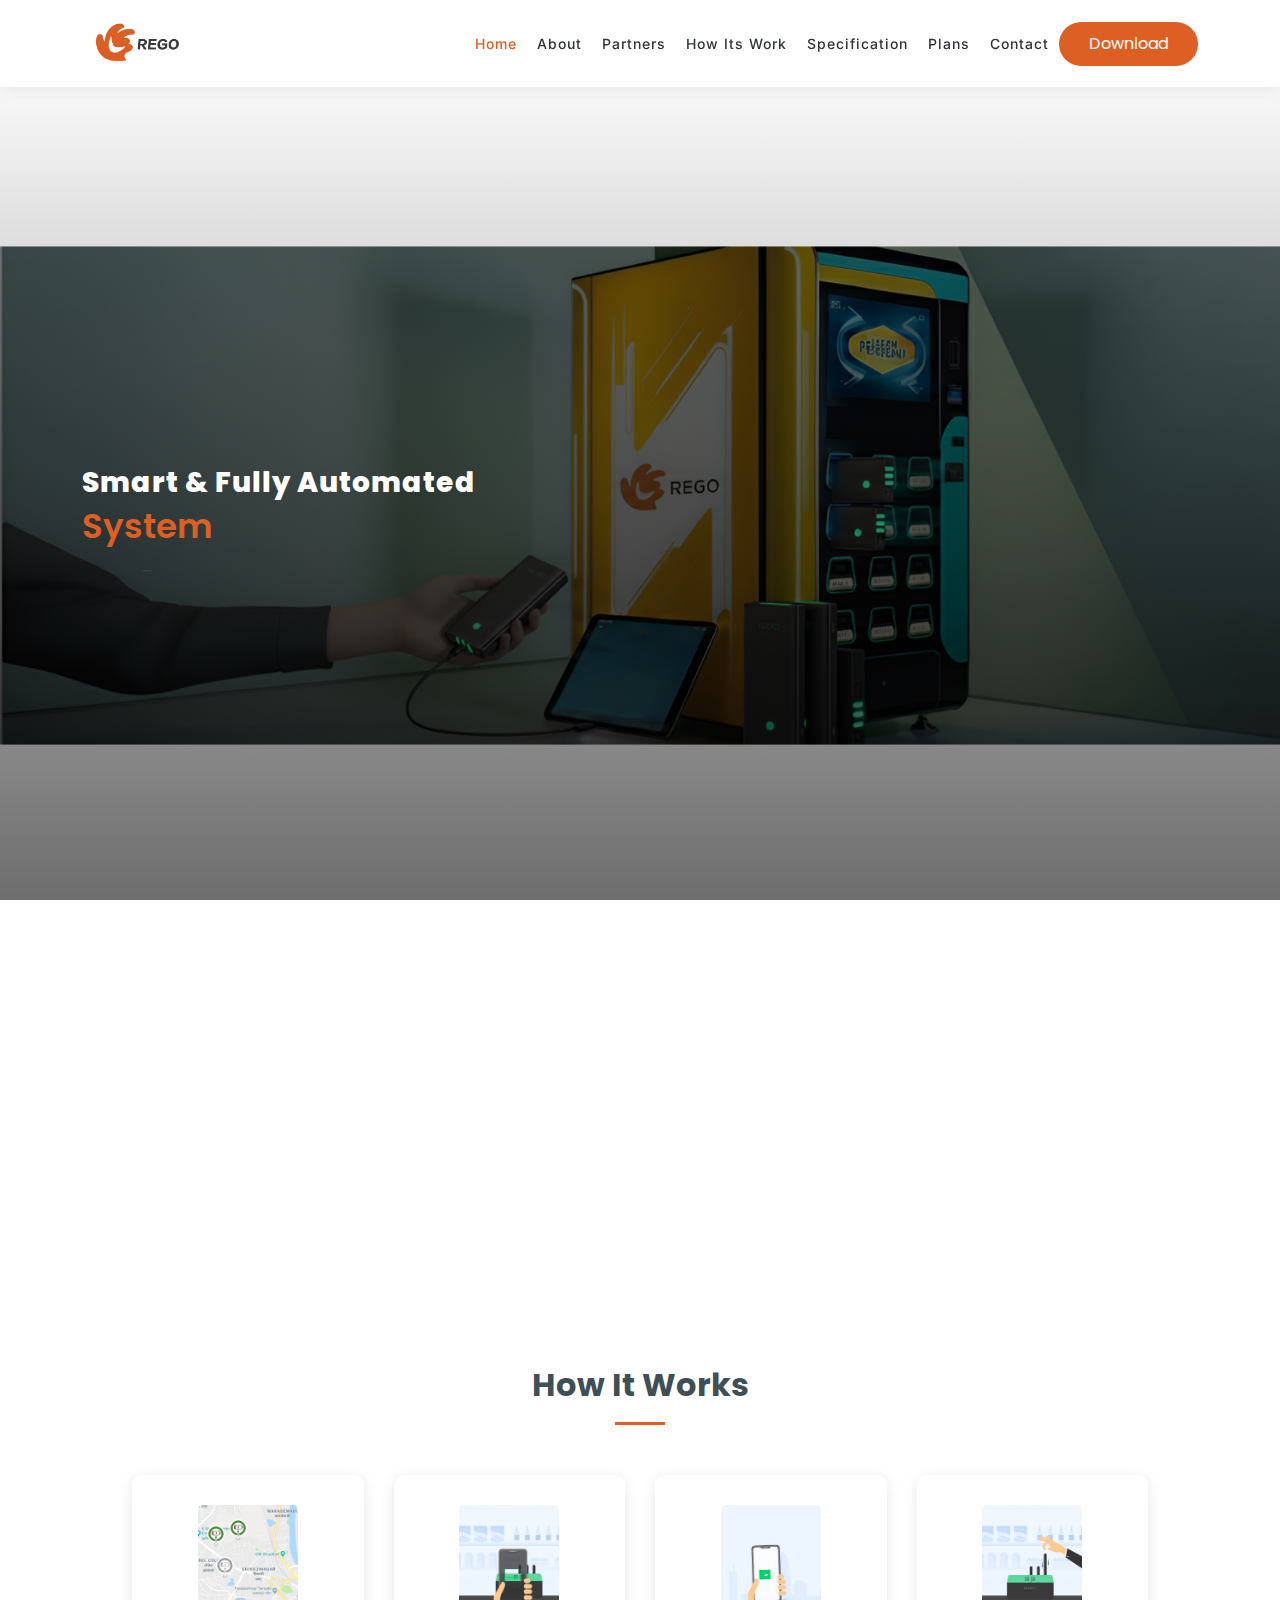
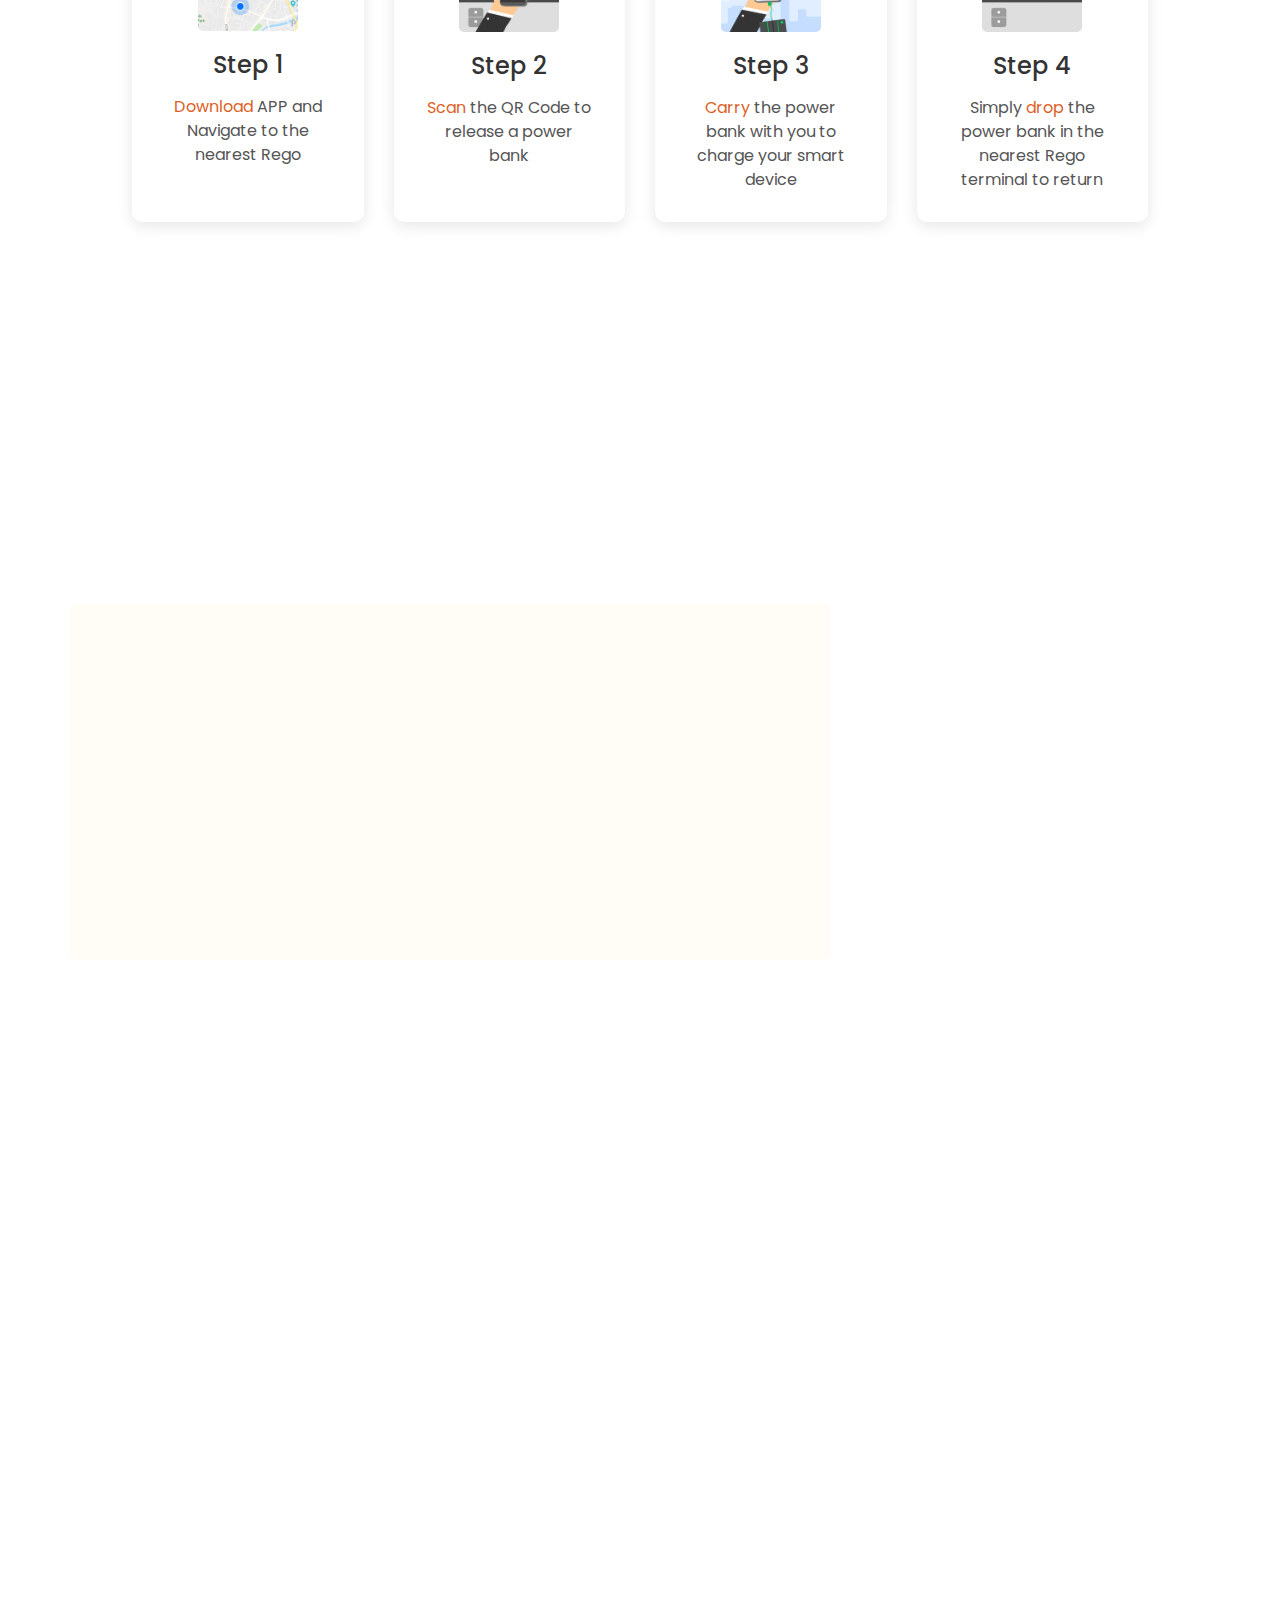
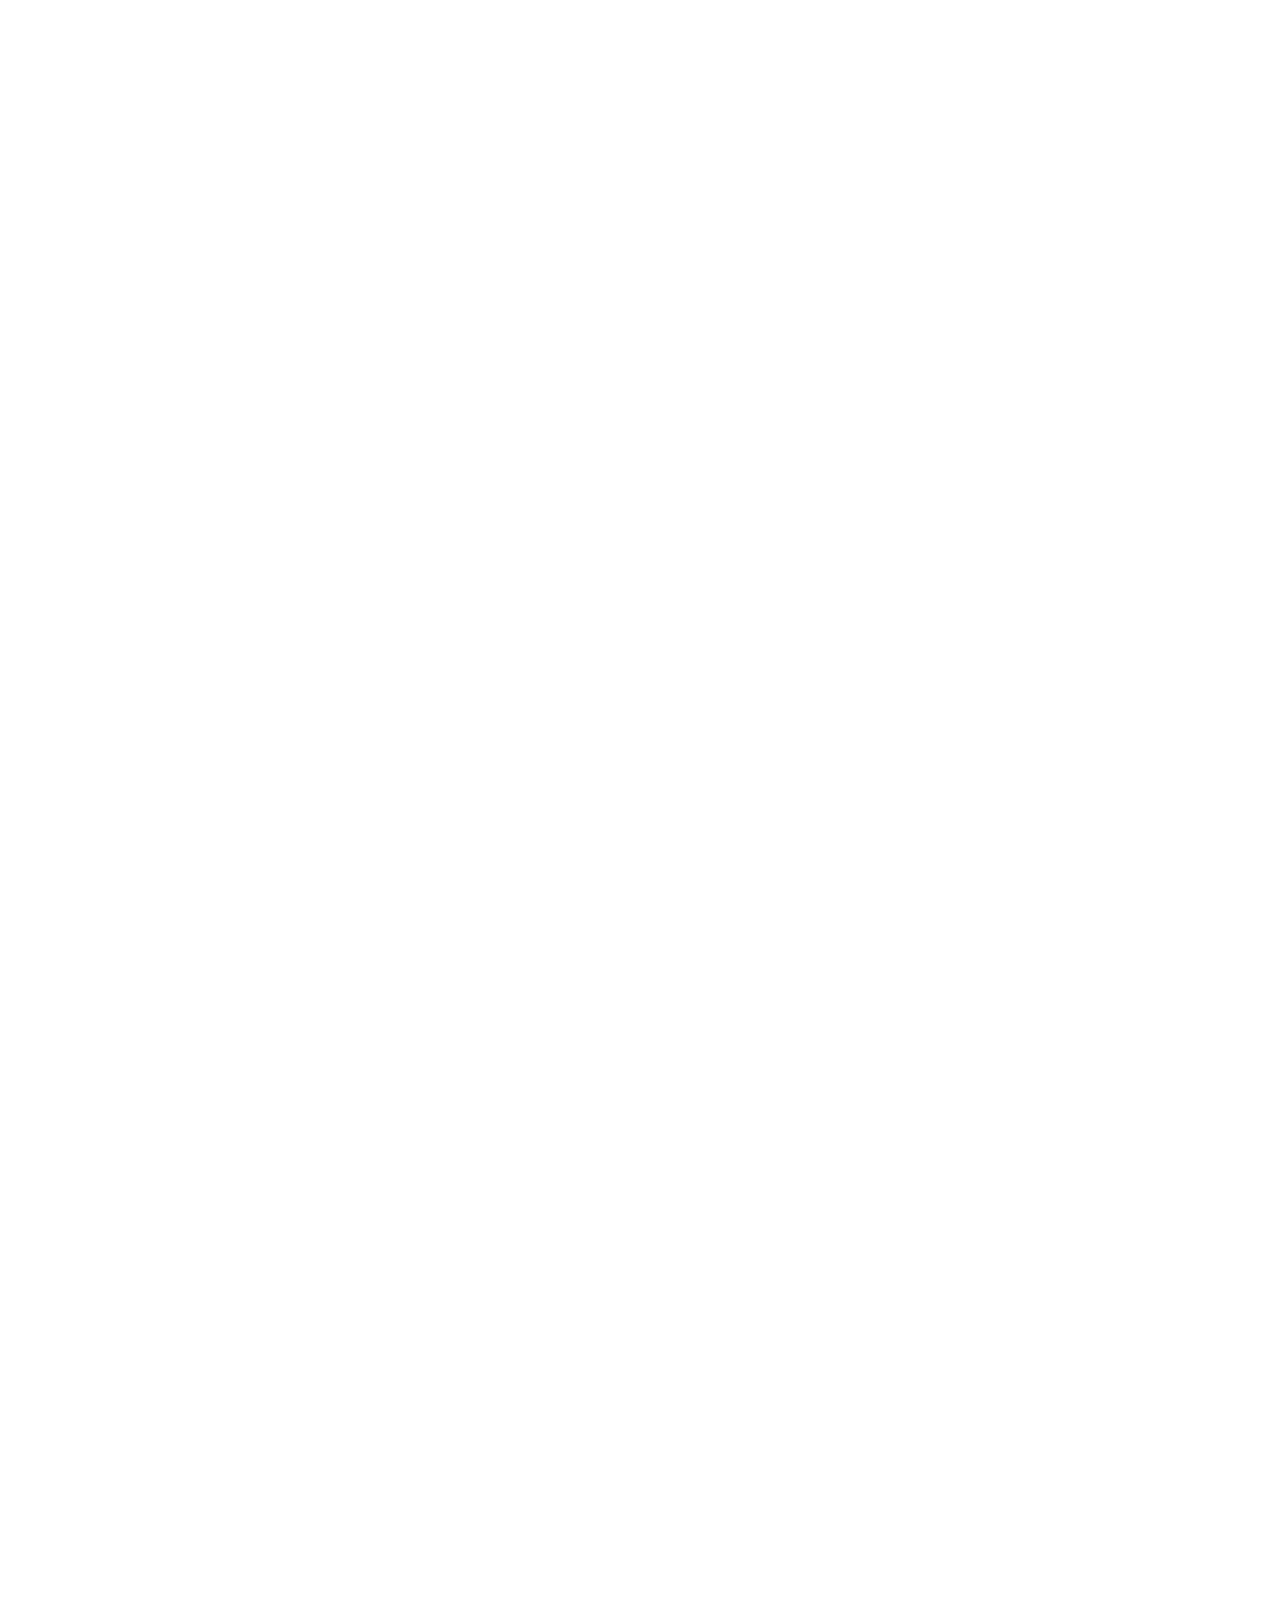
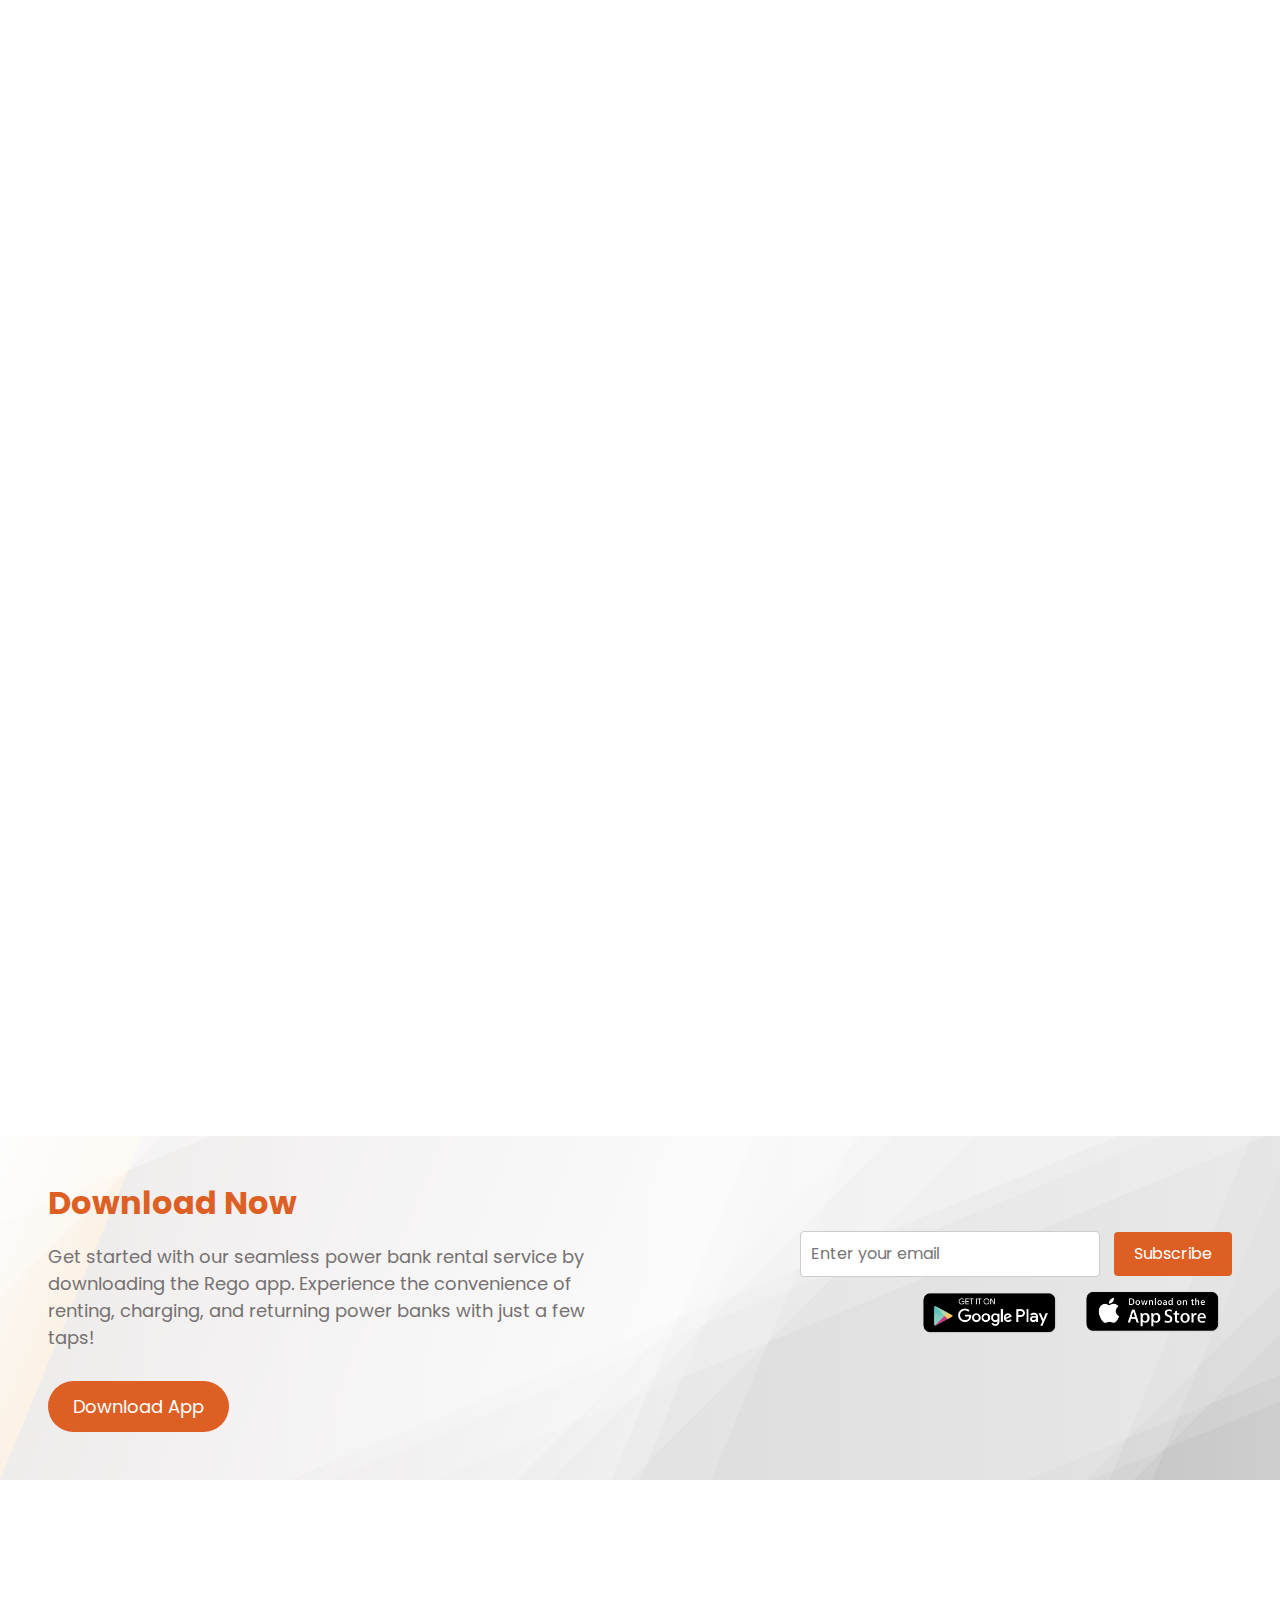
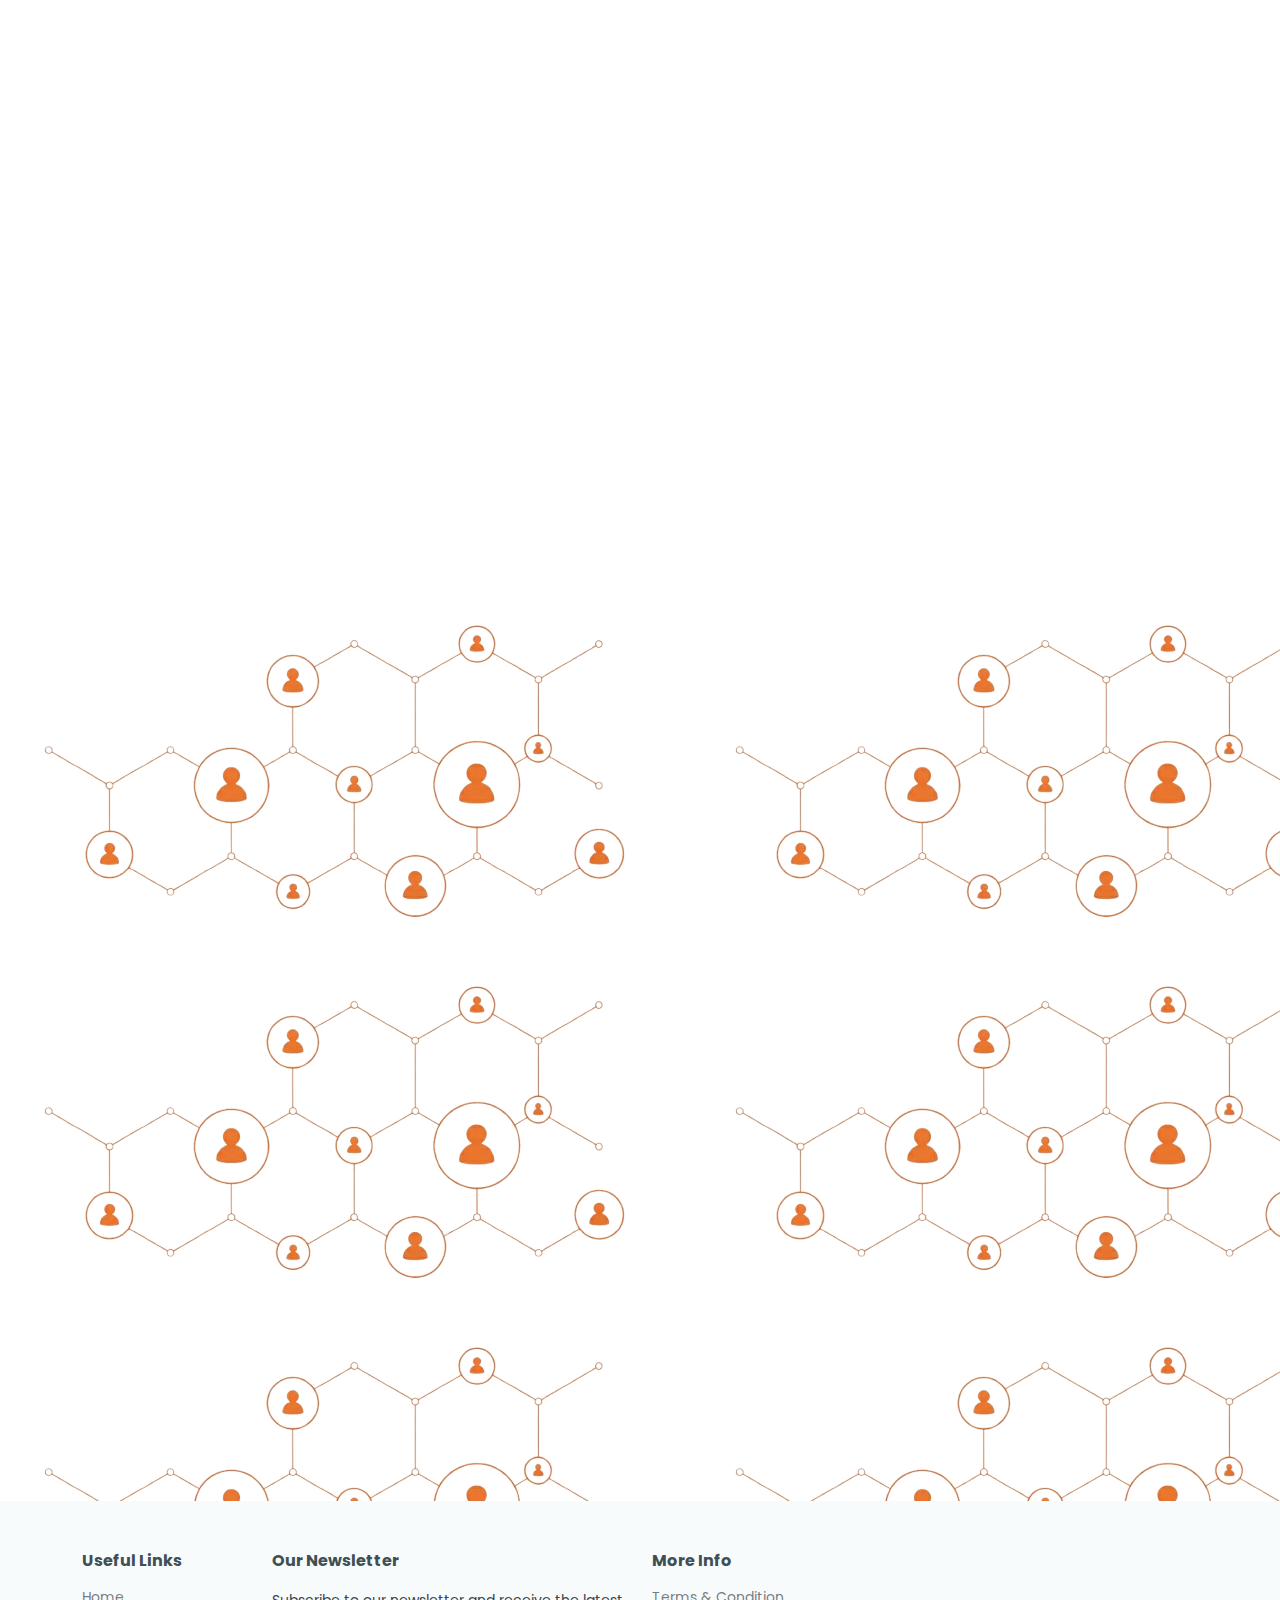
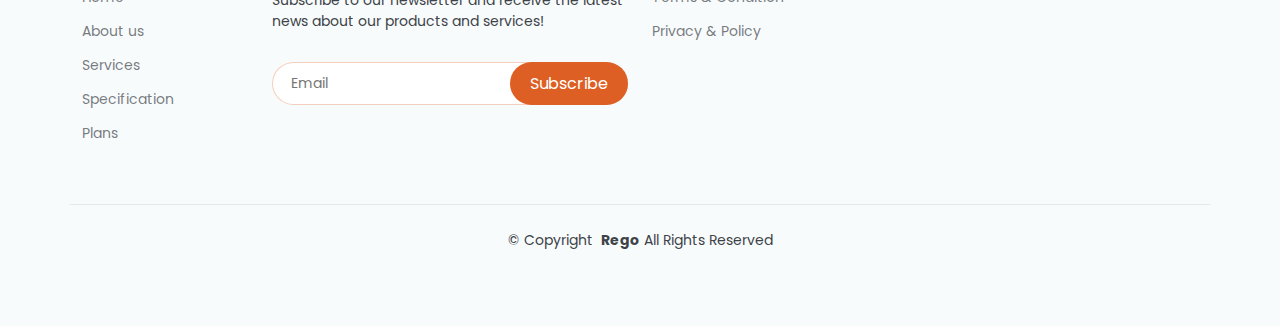
<file: index.html>
<!DOCTYPE html>
<html lang="en">

<head>
  <meta charset="utf-8">
  <meta content="width=device-width, initial-scale=1.0" name="viewport">
  <title>Rego Power Bank</title>
  <meta name="description" content="">
  <meta name="keywords" content="">

  <link href="https://fonts.googleapis.com" rel="preconnect">
  <link href="https://fonts.gstatic.com" rel="preconnect" crossorigin>
  <link href="https://fonts.googleapis.com/css2?family=Roboto:ital,wght@0,100;0,300;0,400;0,500;0,700;0,900;1,100;1,300;1,400;1,500;1,700;1,900&family=Inter:wght@100;200;300;400;500;600;700;800;900&family=Nunito:ital,wght@0,200;0,300;0,400;0,500;0,600;0,700;0,800;0,900;1,200;1,300;1,400;1,500;1,600;1,700;1,800;1,900&display=swap" rel="stylesheet">

  <link href="assets/vendor/bootstrap/css/bootstrap.min.css" rel="stylesheet">
  <link href="assets/vendor/bootstrap-icons/bootstrap-icons.css" rel="stylesheet">
  <link href="assets/vendor/aos/aos.css" rel="stylesheet">
  <link href="assets/vendor/glightbox/css/glightbox.min.css" rel="stylesheet">
  <link href="assets/vendor/swiper/swiper-bundle.min.css" rel="stylesheet">

    <link rel="icon" href="assets/new/logopng1.png" type="image/x-icon">


  <!-- Main CSS File -->
  <link href="assets/css/main.css" rel="stylesheet">

  

</head>

<body class="index-page">

  <header id="header" class="header d-flex align-items-center fixed-top">
    <div class="container-fluid container-xl position-relative d-flex align-items-center">

      <a href="index.html" class="logo d-flex align-items-center me-auto">
        <img src="assets/new/logopng2.png" alt="">
      </a>

      <nav id="navmenu" class="navmenu">
        <ul>
          <li><a href="index.html" class="active">Home</a></li>
          <li><a href="index.html#about">About</a></li>
          <li class="dropdown"><a href="#"><span>Partners</span></i></a>
            <ul>
             
              <li><a href="buisness.html">Buisness</a></li>
              <li><a href="events.html">Events</a></li>
              <li><a href="franchise.html">Franchise</a></li>
              <!-- <li><a href="#">Advertising & Sponsorship</a></li> -->
            </ul>
          </li>
          <li><a href="index.html#howitwork">How Its Work</a></li>
          <li><a href="index.html#specifi">Specification</a></li>
          <li><a href="index.html#plans">Plans</a></li>
          <li><a href="index.html#contact">Contact</a></li>
          <button type="submit">Download</button>
        </ul>
        <i class="mobile-nav-toggle d-xl-none bi bi-list"></i>
      </nav>

      <!-- <a class="btn-getstarted" href="index.html#about">Get Started</a> -->

    </div>
  </header>

  <main class="main">

    <!-- Hero Section -->
    <section id="hero" class="hero section">
      <div class="hero-bg">
        <!-- <img src="assets/new/cover.png" alt=""> -->
      </div>
      <div class="container text-center">
        <div class="d-flex flex-column  align-items-start">

          <h1 data-aos="fade-up">Smart & Fully Automated </h1>

          <div class='console-container'><span id='text'></span>
          <div class='console-underscore' id='console'>&#95;</div>


        </div>

        </div>
        


      </div>

    </section><!-- /Hero Section -->

    

    <!-- About Section -->
    <section id="about" class="about section">

      <div class="container">

        <div class="row gy-4">

          <div class="col-lg-6 content" data-aos="fade-up" data-aos-delay="100">
            <h3>ABOUT</h3>
            <p >
              Welcome to Rego, the forefront of smart and fully automated power bank rental services. Our mission is to keep you connected, powered up, and on the go without the hassle of a dead battery. With our innovative network of internet-connected vending terminals, accessing a power bank has never been easier.<br>
              At Rego, we understand the importance of staying charged in today’s fast-paced world. That’s why we’ve developed a cutting-edge system that allows you to rent power banks effortlessly. Our terminals are strategically located, ensuring that a power source is always within your reach.
            </p>
          </div>

          <div class="col-lg-6 about-images" data-aos="fade-up" data-aos-delay="200">
            <div class="row gy-4">
              <div class="col-lg-6">
                <img src="assets/new/1.jpg" class="img-fluid" alt="">
              </div>
              <div class="col-lg-6">
                <div class="row gy-4">
                  <div class="col-lg-12">
                    <img src="assets/new/11.jpg" class="img-fluid" alt="">
                  </div>
                  <!-- <div class="col-lg-12">
                    <img src="assets/new/14.jpg" class="img-fluid" alt="">
                  </div> -->
                </div>
              </div>
            </div>

          </div>

        </div>

      </div>
    </section><!-- /About Section -->
    <!-- how work -->
 <section class="how-it-works" id="howitwork">
  <div class="container section-title">
      <h2>How It Works</h2>
      <div class="steps-container">
          <div class="step">
              <img src="assets/new/step1.jpg" alt="Step 1"> <!-- Replace 'step-1.png' with the actual image path -->
              <h3>Step 1</h3>
              <p><span>Download</span> APP and Navigate to the nearest Rego</p>
          </div>
          <div class="step">
              <img src="assets/new/step2.jpg" alt="Step 2"> <!-- Replace 'step-2.png' with the actual image path -->
              <h3>Step 2</h3>
              <p><span>Scan</span> the QR Code to release a power bank</p>
          </div>
          <div class="step">
              <img src="assets/new/step3.jpg" alt="Step 3"> <!-- Replace 'step-3.png' with the actual image path -->
              <h3>Step 3</h3>
              <p><span>Carry</span> the power bank with you to charge your smart device</p>
          </div>
          <div class="step">
              <img src="assets/new/step4.jpg" alt="Step 4"> <!-- Replace 'step-4.png' with the actual image path -->
              <h3>Step 4</h3>
              <p>Simply <span>drop</span> the power bank in the nearest Rego terminal to return</p>
          </div>
      </div>
  </div>
</section>
   
    <!-- Specification Section -->
    <section id="specifi" class="features section">

      <!-- Section Title -->
      <div class="container section-title" data-aos="fade-up">
        <h2>Specifications</h2>
        <p>Smart & Fully automated power bank rental service</p>
      </div><!-- End Section Title -->

      <div class="container">
        <div class="row justify-content-between">

          <div class="col-lg-8 d-flex align-items-center textcontent">

            <ul class="nav nav-tabs" data-aos="fade-up" data-aos-delay="100">
              
              <li class="nav-item">
                <a class="nav-link" data-bs-toggle="tab" data-bs-target="#features-tab-3">
                  <div>
                    <h3>Rent | Charge | Return ... Anywhere</h3>
                    <p>
                       Smart & fully automated power bank rental service. Network of internet-connected vending terminals to dispense power banks. The terminals can easily be viewed in real time on the Rego APP. Integrated payment system for one-click renting.
                    </p>
                  </div>
                </a>
              </li>
            </ul><!-- End Tab Nav -->

          </div>

          <div class="col-lg-4">

            <div class="tab-content" data-aos="fade-up" data-aos-delay="200">

              <div class="tab-pane fade active show" id="features-tab-1">
                <img src="assets/new/4.jpg" alt="" class="img-fluid">
              </div><!-- End Tab Content Item -->

             <!-- End Tab Content Item -->
            </div>

          </div>

        </div>

      </div>

    </section><!-- /Features Section -->

    <!-- Goals & Section -->
    <section id="features-details" class="features-details section">

      <div class="container">

        <div class="row gy-4 justify-content-between features-item">

          <div class="col-lg-4 glassify" data-aos="fade-up" data-aos-delay="100">
            <img src="assets/new/2.jpg" class="img-fluid" alt="">
          </div>

          <div class="col-lg-8 d-flex align-items-center textcontent" data-aos="fade-up" data-aos-delay="200">
            <div class="content">
              <h3>Goals & Objective</h3>
              <p>
                At Rego, our primary goal is to ensure uninterrupted connectivity by providing a reliable and accessible power source. We aim to expand our network of vending terminals across the UAE, making it easy to rent a power bank wherever you are. We prioritize delivering a superior user experience through our intuitive app and efficient rental process, constantly innovating to meet our users' needs.
              </p>
              <!-- <a href="#" class="btn more-btn">Learn More</a> -->
            </div>
          </div>

        </div><!-- Features Item -->

        <div class="row gy-4 justify-content-between features-item">

          <div class="col-lg-8 d-flex align-items-center order-2 order-lg-1 textcontent" data-aos="fade-up" data-aos-delay="100">

            <div class="content">
              <h3>Stay Powered Anywhere, Anytime with Rego</h3>
              <p>
                Experience the ultimate convenience with Rego's seamless power bank rental service. Our intuitive system allows you to rent a power bank effortlessly from any of our numerous internet-connected vending terminals spread across the UAE. Keep your devices charged on the go, whether you're commuting, at a café, or exploring the city. Once you're done, simply return the power bank to any Rego terminal. No matter where you are, Rego ensures you stay powered up and connected, making low battery anxiety a thing of the past. Rent, charge, and return – anywhere, anytime.
              </p>
              <!-- <a href="#" class="btn more-btn">Learn More</a> -->
            </div>

          </div>

          <div class="col-lg-4 glassify order-1 order-lg-2" data-aos="fade-up" data-aos-delay="200">
            <img src="assets/new/6.jpg" class="img-fluid" alt="">
          </div>

        </div><!-- Features Item -->
        <div class="row gy-4 justify-content-between features-item">

          <div class="col-lg-4 glassify" data-aos="fade-up" data-aos-delay="100">
            <img src="assets/new/12.jpg" class="img-fluid" alt="">
          </div>

          <div class="col-lg-8 d-flex align-items-center textcontent" data-aos="fade-up" data-aos-delay="200">
            <div class="content">
              <h3>8 Slot Vending Mechine</h3>
              <div class="container my-5">
                <ul class="b-short__benefits customs-ul">
                  <li>Certificates CE, RoHs, FCC,MSDS</li>
                  <li>Display 9,8 inches</li>
                  <li>Size (W,H,L) 26cm, 35cm, 20cm</li>
                  <li>Safety protection electric leakage short circuit, over-current, over-voltage protection</li>
                  <li>Average power consumption (24 hrs) 0,48 kw</li>
                  <li>Environment temperature 0°C~45°C</li>
                </ul>
              </div>
              <!-- <a href="#" class="btn more-btn">Learn More</a> -->
            </div>
          </div>

        </div><!-- Features Item -->
        <div class="row gy-4 justify-content-between features-item">

          <div class="col-lg-8 d-flex align-items-center order-2 order-lg-1 textcontent" data-aos="fade-up" data-aos-delay="100">

            <div class="content">
              <h3>12 Slot Vending Mechine</h3>
              <div class="container my-5">
                <ul class="b-short__benefits customs-ul">
                  <li>Certificates CE, RoHs, FCC,MSDS</li>
                  <li>Display 9,8 inches</li>
                  <li>Size (W,H,L) 26cm, 35cm, 20cm</li>
                  <li>Safety protection electric leakage short circuit, over-current, over-voltage protection</li>
                  <li>Average power consumption (24 hrs) 0,48 kw</li>
                  <li>Environment temperature 0°C~45°C</li>
                </ul>
              </div>
              <!-- <a href="#" class="btn more-btn">Learn More</a> -->
            </div>

          </div>

          <div class="col-lg-4 glassify order-1 order-lg-2" data-aos="fade-up" data-aos-delay="200">
            <img src="assets/new/13.jpg" class="img-fluid" alt="">
          </div>

        </div><!-- Features Item -->
        <div class="row gy-4 justify-content-between features-item">

          <div class="col-lg-4 glassify" data-aos="fade-up" data-aos-delay="100">
            <img src="assets/new/14.jpg" class="img-fluid" alt="">
          </div>

          <div class="col-lg-8 d-flex align-items-center textcontent" data-aos="fade-up" data-aos-delay="200">
            <div class="content">
              <h3>24 Slot Vending Mechine</h3>
              <div class="container my-5">
                <ul class="b-short__benefits customs-ul">
                  <li>Certificates CE, RoHs, FCC,MSDS</li>
                  <li>Display 9,8 inches</li>
                  <li>Size (W,H,L) 26cm, 35cm, 20cm</li>
                  <li>Safety protection electric leakage short circuit, over-current, over-voltage protection</li>
                  <li>Average power consumption (24 hrs) 0,48 kw</li>
                  <li>Environment temperature 0°C~45°C</li>
                </ul>
              </div>
              <!-- <a href="#" class="btn more-btn">Learn More</a> -->
            </div>
          </div>

        </div><!-- Features Item -->
        

         

        </div><!-- Features Item -->

      </div>

    </section><!-- /Features Details Section -->

  

    
    <!-- Pricing Section -->
    <section id="plans" class="pricing section">

      <!-- Section Title -->
      <div class="container section-title" data-aos="fade-up">
        <h2>Pricing & Plans</h2>
        
      </div><!-- End Section Title -->

      <div class="container">

        <div class="row gy-4 justify-content-center">

          <div class="col-lg-4" data-aos="zoom-in" data-aos-delay="100">
            <div class="pricing-item">
              <h3>Free Plan</h3>
              <h4><sup>$</sup>0<span> / month</span></h4>
              <a href="#" class="cta-btn">Start a free trial</a>
              <p class="text-center small">No credit card required</p>
              <ul>
                <li><i class="bi bi-check"></i> <span>Quam adipiscing vitae proin</span></li>
                
                <li class="na"><i class="bi bi-x"></i> <span>Pharetra massa massa ultricies</span></li>
                
              </ul>
            </div>
          </div><!-- End Pricing Item -->

          <div class="col-lg-4" data-aos="zoom-in" data-aos-delay="200">
            <div class="pricing-item featured">
              <!-- <p class="popular">Popular</p> -->
              <h3>Business Plan</h3>
              <h4><sup>$</sup>29<span> / month</span></h4>
              <a href="#" class="cta-btn">Start a free trial</a>
              <p class="text-center small">No credit card required</p>
              <ul>
                <li><i class="bi bi-check"></i> <span>Quam adipiscing vitae proin</span></li>
                
                <li><i class="bi bi-check"></i> <span>Massa ultricies mi quis hendrerit</span></li>
                <li><i class="bi bi-check"></i> <span>Voluptate id voluptas qui sed aperiam rerum</span></li>
                <li class="na"><i class="bi bi-x"></i> <span>Iure nihil dolores recusandae odit voluptatibus</span></li>
              </ul>
            </div>
          </div><!-- End Pricing Item -->


        </div>

      </div>

    </section><!-- /Pricing Section -->
    <section id="Download" class="download-section">
      <div class="container-fluid p-5 download-section-1">
        <div class="row">
        <div class="col-md-6">
          <h2>Download Now</h2>
          <p class="">Get started with our seamless power bank rental service by downloading the Rego app. Experience the convenience of renting, charging, and returning power banks with just a few taps!</p>
          <a class="btn-download" href="#Download">Download App</a>
        </div>

        <div class="col-md-6">
          <div class="content-dow">
            <input type="text" placeholder="Enter your email">
            <button type="submit">Subscribe</button>
            
            <div class="row store-links">
              <div class="app-links">
                <a href="#"><img src="assets/new/google_play-removebg-preview2.png" alt="App Store"></a>
                <a href="#"><img src="assets/new/app_store-removebg-preview1.png" alt="Google Play"></a>
              </div>
            </div>
          </div>



        </div>

    </div>
      </div>
    </section>

      </div>
    <!-- Faq Section -->
    <section id="faq" class="faq section">

      <!-- Section Title -->
      <div class="container section-title" data-aos="fade-up">
        <h2>Questions</h2>
      </div><!-- End Section Title -->

      <div class="container">

        <div class="row justify-content-center">

          <div class="col-lg-10" data-aos="fade-up" data-aos-delay="100">

            <div class="faq-container">

              <div class="faq-item faq-active">
                <h3>How do I rent a power bank from Rego Point?</h3>
                <div class="faq-content">
                  <p>You must first download the Rego Point app, available in the App Store or Google Play. You'll need to create or log into an account, providing a valid mobile number and entering the one-time-passcode SMS sent to that number. Approach the station and type in the station number or scan the QR code to release a power bank for you to use. If you're seeking a station, explore the map in the app.</p>
                </div>
                <i class="faq-toggle bi bi-chevron-right"></i>
              </div><!-- End Faq item-->

              <div class="faq-item">
                <h3>How do I use an Rego Point power bank?</h3>
                <div class="faq-content">
                  <p>Like most traditional power banks, ours come with built-in Type-C and Micro USB and iOS cables. The cables can be found in a slot at the front side of the power bank. To use, press and pull the cable out and plug it into your phone. iOS cables can charge an iPhone, iPad, and iPod, Micro USB cables can charge an Android phone, camera, GoPro, wireless headphones, etc., while Type-C cables can charge newer Android devices. You can also use your own Micro USB cable to recharge the power bank if you're not near a station.</p>
                </div>
                <i class="faq-toggle bi bi-chevron-right"></i>
              </div><!-- End Faq item-->

              <div class="faq-item">
                <h3>How much does it cost to rent an Rego point power bank?</h3>
                <div class="faq-content">
                  <p>Our rates vary depending on agreements with partners and landlords, so please check the screen for the specific station's rate. The daily cap amount for all locations is AED 20 per 24 hours.</p>
                </div>
                <i class="faq-toggle bi bi-chevron-right"></i>
              </div><!-- End Faq item-->

              <div class="faq-item">
                <h3>What payment options do you offer?</h3>
                <div class="faq-content">
                  <p>You can pay with your credit card after saving your card details or use Apple Pay or Google Pay.</p>
                </div>
                <i class="faq-toggle bi bi-chevron-right"></i>
              </div><!-- End Faq item-->

            </div>

          </div><!-- End Faq Column-->

        </div>

      </div>

    </section><!-- /Faq Section -->

    

    <!-- Contact Section -->
    <section id="contact" class="contact section">

      <!-- Section Title -->
      <div class="container section-title" data-aos="fade-up">
        <h2>Contact</h2>
      </div><!-- End Section Title -->

      <div class="container" data-aos="fade-up" data-aos-delay="100">

        <div class="row gy-4">

          <div class="col-lg-3">
            <div class="info-item d-flex flex-column justify-content-center align-items-center" data-aos="fade-up" data-aos-delay="200">
              <i class="bi bi-geo-alt" ></i>
              <h3>Address</h3>
              <p>ARENCO OFFICES BUILDING NO:3, 6th FLOOR,
                ROOM NO:614, DUBAI INVESTMENT PARK,
                NEAR GREEN COMMUNITY, DUBAI, UAE</p>
            </div>
          </div><!-- End Info Item -->

          <div class="col-lg-3 col-md-6">
            <div class="info-item d-flex flex-column justify-content-center align-items-center" data-aos="fade-up" data-aos-delay="300">
              <i class="bi bi-whatsapp"></i>
              <h3>More Info</h3>
              <p><br></p>
              <p><a href="https://wa.me/971504789566?text=Hello%2C%20how%20are%20you%3F">Send message </a></p>
              <p><br> </p>
            </div>
          </div><!-- End Info Item -->
          <div class="col-lg-3 col-md-6">
            <div class="info-item d-flex flex-column justify-content-center align-items-center" data-aos="fade-up" data-aos-delay="300">
              <i class="bi bi-telephone"></i>
              <h3>Call Us</h3>
              <p>+971-504789566</p>
              <p><br></p>
              <p><br> </p>
            </div>
          </div><!-- End Info Item -->

          <div class="col-lg-3 col-md-6">
            <div class="info-item d-flex flex-column justify-content-center align-items-center" data-aos="fade-up" data-aos-delay="400">
              <i class="bi bi-envelope"></i>
              <h3>Email Us</h3>
              <p>regochargingpointllc@gmail.com</p>
              <p><br></p>
              <p><br> </p>
            </div>
          </div><!-- End Info Item -->

        </div>

        <div class="row gy-4 mt-1 justify-content-center">


          <div class="col-lg-12">
            <form  method="post" class="php-email-form" data-aos="fade-up" data-aos-delay="400">
              <div class="row gy-4">

                <div class="col-md-6">
                  <input type="text" name="name" class="form-control" placeholder="Your Name" required="">
                </div>

                <div class="col-md-6 ">
                  <input type="email" class="form-control" name="email" placeholder="Your Email" required="">
                </div>

                <div class="col-md-12">
                  <input type="text" class="form-control" name="subject" placeholder="Subject" required="">
                </div>

                <div class="col-md-12">
                  <textarea class="form-control" name="message" rows="6" placeholder="Message" required=""></textarea>
                </div>

                <div class="col-md-12 text-center">
                  <div class="loading">Loading</div>
                  <div class="error-message"></div>
                  <div class="sent-message">Your message has been sent. Thank you!</div>

                  <button type="submit">Send Message</button>
                </div>

              </div>
            </form>
          </div><!-- End Contact Form -->

        </div>

      </div>

    </section><!-- /Contact Section -->

  </main>
  
    
    
    



  <footer id="footer" class="footer position-relative light-background">

    <div class="container footer-top">
      <div class="row gy-4">
        

        <div class="col-lg-2 col-md-3 footer-links">
          <h4>Useful Links</h4>
          <ul>
            <li><a href="#">Home</a></li>
            <li><a href="#about">About us</a></li>
            <li><a href="#howitwork">Services</a></li>
            <li><a href="#specifi">Specification</a></li>
            <li><a href="#plans">Plans</a></li>
          </ul>
        </div>

        

        <div class="col-lg-4 col-md-12 footer-newsletter">
          <h4>Our Newsletter</h4>
          <p>Subscribe to our newsletter and receive the latest news about our products and services!</p>
          <form method="post" class="php-email-form">
            <div class="newsletter-form"><input type="email" name="email" placeholder="Email"><input type="submit" value="Subscribe"></div>
            <div class="loading">Loading</div>
            <div class="error-message"></div>
            <div class="sent-message">Your subscription request has been sent. Thank you!</div>
          </form>
        </div>
        <div class="col-lg-4 col-md-12 footer-links">
          <h4>More Info</h4>
          <ul>
            <li><a href="termsandcondition.html">Terms & Condition</a></li>
            <li><a href="privacypolicy.html">Privacy & Policy</a></li>
            
          </ul>
        </div>

      </div>
    </div>

    <div class="container copyright text-center mt-4">
      <p>© <span>Copyright</span> <strong class="px-1 sitename">Rego</strong><span>All Rights Reserved</span></p>
    </div>

  </footer>


  <a href="#" id="scroll-top" class="scroll-top d-flex align-items-center justify-content-center"><i class="bi bi-arrow-up-short"></i></a>

  <div id="preloader"></div>

  <!-- Vendor JS Files -->
  <script src="assets/vendor/bootstrap/js/bootstrap.bundle.min.js"></script>
  <script src="assets/vendor/php-email-form/validate.js"></script>
  <script src="assets/vendor/aos/aos.js"></script>
  <script src="assets/vendor/glightbox/js/glightbox.min.js"></script>
  <script src="assets/vendor/swiper/swiper-bundle.min.js"></script>

  <!-- Main JS File -->
  <script src="assets/js/main.js"></script>
  <script src="assets/js/main1.js"></script>

          <script>
                            // function([string1, string2],target id,[color1,color2])    
                consoleText(['System', 'Power Bank', 'Tool'], 'text',['#DD5F24','DD5F24','#DD5F24']);
                
                function consoleText(words, id, colors) {
                if (colors === undefined) colors = ['#fff'];
                var visible = true;
                var con = document.getElementById('console');
                var letterCount = 1;
                var x = 1;
                var waiting = false;
                var target = document.getElementById(id)
                target.setAttribute('style', 'color:' + colors[0])
                window.setInterval(function() {
                
                    if (letterCount === 0 && waiting === false) {
                    waiting = true;
                    target.innerHTML = words[0].substring(0, letterCount)
                    window.setTimeout(function() {
                        var usedColor = colors.shift();
                        colors.push(usedColor);
                        var usedWord = words.shift();
                        words.push(usedWord);
                        x = 1;
                        target.setAttribute('style', 'color:' + colors[0])
                        letterCount += x;
                        waiting = false;
                    }, 1000)
                    } else if (letterCount === words[0].length + 1 && waiting === false) {
                    waiting = true;
                    window.setTimeout(function() {
                        x = -1;
                        letterCount += x;
                        waiting = false;
                    }, 1000)
                    } else if (waiting === false) {
                    target.innerHTML = words[0].substring(0, letterCount)
                    letterCount += x;
                    }
                }, 120)
                window.setInterval(function() {
                    if (visible === true) {
                    con.className = 'console-underscore hidden'
                    visible = false;
                
                    } else {
                    con.className = 'console-underscore'
                
                    visible = true;
                    }
                }, 400)
                }
          
        </script>

</body>

</html>
</file>
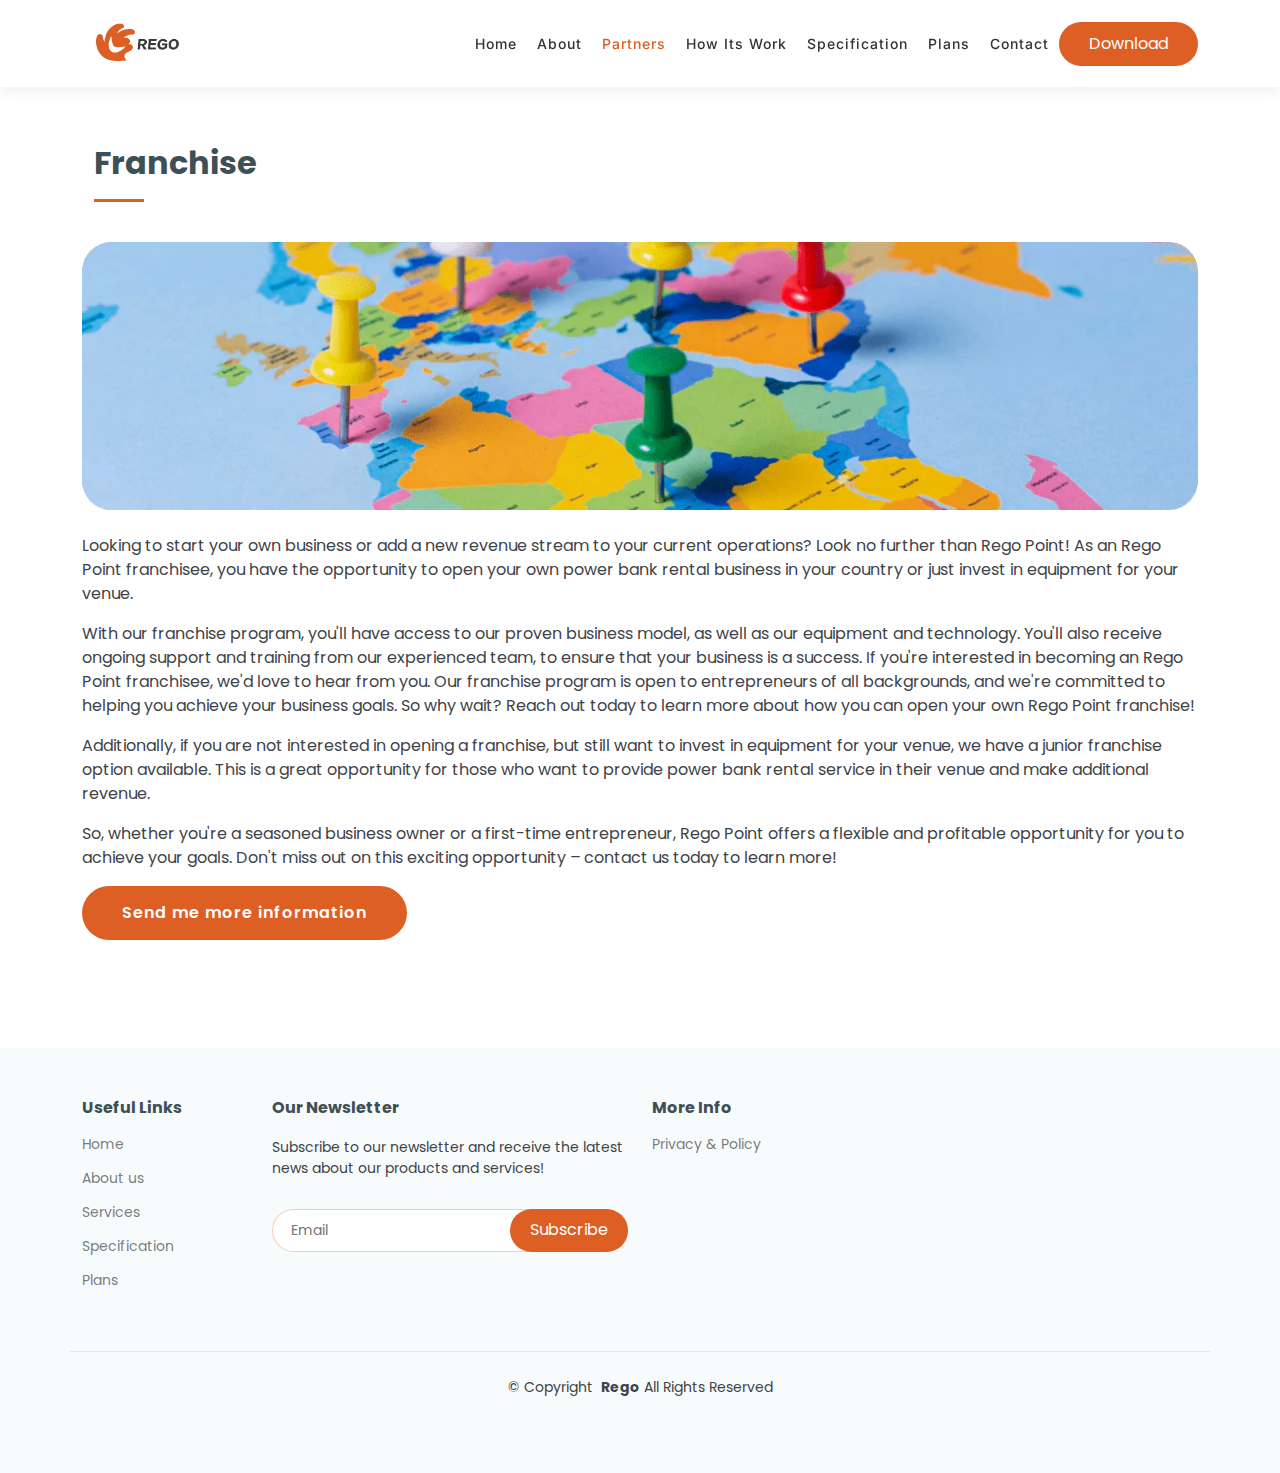
<file: franchise.html>
<!DOCTYPE html>
<html lang="en">

<head>
  <meta charset="utf-8">
  <meta content="width=device-width, initial-scale=1.0" name="viewport">
  <title>Franchise</title>
  <meta name="description" content="">
  <meta name="keywords" content="">

  <link href="https://fonts.googleapis.com" rel="preconnect">
  <link href="https://fonts.gstatic.com" rel="preconnect" crossorigin>
  <link
    href="https://fonts.googleapis.com/css2?family=Roboto:ital,wght@0,100;0,300;0,400;0,500;0,700;0,900;1,100;1,300;1,400;1,500;1,700;1,900&family=Inter:wght@100;200;300;400;500;600;700;800;900&family=Nunito:ital,wght@0,200;0,300;0,400;0,500;0,600;0,700;0,800;0,900;1,200;1,300;1,400;1,500;1,600;1,700;1,800;1,900&display=swap"
    rel="stylesheet">

  <link href="assets/vendor/bootstrap/css/bootstrap.min.css" rel="stylesheet">
  <link href="assets/vendor/bootstrap-icons/bootstrap-icons.css" rel="stylesheet">
  <link href="assets/vendor/aos/aos.css" rel="stylesheet">
  <link href="assets/vendor/glightbox/css/glightbox.min.css" rel="stylesheet">
  <link href="assets/vendor/swiper/swiper-bundle.min.css" rel="stylesheet">

  <!-- Main CSS File -->
  <link href="assets/css/main.css" rel="stylesheet">

</head>

<body class="index-page" id="partners">
  <header id="header" class="header d-flex align-items-center fixed-top">
    <div class="container-fluid container-xl position-relative d-flex align-items-center">

      <a href="index.html" class="logo d-flex align-items-center me-auto">
        <img src="assets/new/logopng2.png" alt="">
      </a>

      <nav id="navmenu" class="navmenu">
        <ul>
          <li><a href="index.html" class="active">Home</a></li>
          <li><a href="index.html#about">About</a></li>
          <li class="dropdown"><a href="#partners"><span>Partners</span></i></a>
            <ul>

              <li><a href="buisness.html#business">Business</a></li>
              <li><a href="events.html#events">Events</a></li>
              <!-- <li><a href="#">Corporates</a></li> -->
              <li><a href="franchise.html#franchise">Franchise</a></li>
              <!-- <li><a href="#">Advertising & Sponsorship</a></li> -->
            </ul>
          </li>
          <li><a href="index.html#howitwork">How Its Work</a></li>
          <li><a href="index.html#specifi">Specification</a></li>
          <li><a href="index.html#plans">Plans</a></li>
          <li><a href="index.html#contact">Contact</a></li>
          <button type="submit">Download</button>
        </ul>
        <i class="mobile-nav-toggle d-xl-none bi bi-list"></i>
      </nav>

      <!-- <a class="btn-getstarted" href="index.html#about">Get Started</a> -->

    </div>
    <main class="main">

  </header>
  <!-- Hero Section -->

  <!-- Terms and Conditions list  -->
  <section id="partner" class="pricing section">

    <!-- Section Title -->
    <div class="container section-title" data-aos="fade-up">

    </div><!-- End Section Title -->

    <div class="container">

      <div class="row gy-4 justify-content-center">
        <div class="container my-5">
          <div class="row">
            <div class="col-12">
              <div class="container section-title-left" data-aos="fade-up">
                <h2>Franchise</h2>
              </div><!-- End Section Title -->
            </div>
            <div class="col-12">
              <img src="assets/new/franchise-image.webp" class="img-fluid rounded custom-image"
                alt="Franchise Map">
            </div>
            <div class="col-12 mt-4">
              <p>
                Looking to start your own business or add a new revenue stream to your current operations? Look no
                further than Rego Point! As an Rego Point franchisee, you have the opportunity to open your own power
                bank rental business in your country or just invest in equipment for your venue.
              </p>
              <p>
                With our franchise program, you'll have access to our proven business model, as well as our equipment
                and technology. You'll also receive ongoing support and training from our experienced team, to ensure
                that your business is a success. If you're interested in becoming an Rego Point franchisee, we'd love to
                hear from you. Our franchise program is open to entrepreneurs of all backgrounds, and we're committed to
                helping you achieve your business goals. So why wait? Reach out today to learn more about how you can
                open your own Rego Point franchise!
              </p>
              <p>
                Additionally, if you are not interested in opening a franchise, but still want to invest in equipment
                for your venue, we have a junior franchise option available. This is a great opportunity for those who
                want to provide power bank rental service in their venue and make additional revenue.
              </p>
              <p>
                So, whether you're a seasoned business owner or a first-time entrepreneur, Rego Point offers a flexible
                and profitable opportunity for you to achieve your goals. Don't miss out on this exciting opportunity –
                contact us today to learn more!
              </p>
              <button class="btn custom-button"><a
                  href="https://wa.me/971504789566?text=Hello,More Information About Franchise">Send me more
                  information</a> </button>
            </div>
          </div>
        </div>




      </div>

    </div>

  </section>



  </div>


  <!-- Terms and Conditions section end -->
  </main>
  <footer id="footer" class="footer position-relative light-background">

    <div class="container footer-top">
      <div class="row gy-4">


        <div class="col-lg-2 col-md-3 footer-links">
          <h4>Useful Links</h4>
          <ul>
            <li><a href="#">Home</a></li>
            <li><a href="#about">About us</a></li>
            <li><a href="#howitwork">Services</a></li>
            <li><a href="#specifi">Specification</a></li>
            <li><a href="#plans">Plans</a></li>
          </ul>
        </div>



        <div class="col-lg-4 col-md-12 footer-newsletter">
          <h4>Our Newsletter</h4>
          <p>Subscribe to our newsletter and receive the latest news about our products and services!</p>
          <form method="post" class="php-email-form">
            <div class="newsletter-form"><input type="email" name="email" placeholder="Email"><input type="submit"
                value="Subscribe"></div>
            <div class="loading">Loading</div>
            <div class="error-message"></div>
            <div class="sent-message">Your subscription request has been sent. Thank you!</div>
          </form>
        </div>
        <div class="col-lg-4 col-md-12 footer-links">
          <h4>More Info</h4>
          <ul>
            <!-- <li><a href="termsandcondition.html">Terms & Condition</a></li> -->
            <li><a href="privacypolicy.html">Privacy & Policy</a></li>

          </ul>
        </div>

      </div>
    </div>

    <div class="container copyright text-center mt-4">
      <p>© <span>Copyright</span> <strong class="px-1 sitename">Rego</strong><span>All Rights Reserved</span></p>
    </div>

  </footer>

  <a href="#" id="scroll-top" class="scroll-top d-flex align-items-center justify-content-center"><i
      class="bi bi-arrow-up-short"></i></a>

  <div id="preloader"></div>

  <!-- Vendor JS Files -->
  <script src="assets/vendor/bootstrap/js/bootstrap.bundle.min.js"></script>
  <script src="assets/vendor/php-email-form/validate.js"></script>
  <script src="assets/vendor/aos/aos.js"></script>
  <script src="assets/vendor/glightbox/js/glightbox.min.js"></script>
  <script src="assets/vendor/swiper/swiper-bundle.min.js"></script>

  <!-- Main JS File -->
  <script src="assets/js/main.js"></script>
</body>

</html>
</file>
<file: assets/css/main.css>
@import url('https://fonts.googleapis.com/css2?family=Poppins:wght@100;200;300;400;500;600;700;800;900&display=swap');

:root {
  --default-font: 'Poppins', sans-serif, system-ui, -apple-system, "Segoe UI", Roboto, "Helvetica Neue", Arial, "Noto Sans", "Liberation Sans", sans-serif, "Apple Color Emoji", "Segoe UI Emoji", "Segoe UI Symbol", "Noto Color Emoji";
  --heading-font: 'Poppins', sans-serif;
  --nav-font: "Inter", sans-serif;
}

/* Global Colors - The following color variables are used throughout the website. Updating them here will change the color scheme of the entire website */
:root {
  --background-color: #ffffff;
  --default-color: #3d4348;
  --heading-color: #3e5055;
  --accent-color: #388da8;
  --surface-color: #ffffff;
  --contrast-color: #ffffff;
  --main-color: #DD5F24;
  --btn-color: #DD5F24;
  --lightyellow:#FFD023;
}

/* Nav Menu Colors - The following color variables are used specifically for the navigation menu. They are separate from the global colors to allow for more customization options */
:root {
  --nav-color: #313336;
  /* The default color of the main navmenu links */
  --nav-hover-color: #77b6ca;
  /* Applied to main navmenu links when they are hovered over or active */
  --nav-mobile-background-color: #ffffff;
  /* Used as the background color for mobile navigation menu */
  --nav-dropdown-background-color: #ffffff;
  /* Used as the background color for dropdown items that appear when hovering over primary navigation items */
  --nav-dropdown-color: #313336;
  /* Used for navigation links of the dropdown items in the navigation menu. */
  --nav-dropdown-hover-color: #77b6ca;
  /* Similar to --nav-hover-color, this color is applied to dropdown navigation links when they are hovered over. */
}

/* Color Presets - These classes override global colors when applied to any section or element, providing reuse of the sam color scheme. */

.light-background {
  --background-color: #f8fbfc;
  --surface-color: #ffffff;
}

.dark-background {
  --background-color: #060606;
  --default-color: #ffffff;
  --heading-color: #ffffff;
  --surface-color: #252525;
  --contrast-color: #ffffff;
}

/* Smooth scroll */
:root {
  scroll-behavior: smooth;
}


/* # General Styling & Shared Classes */

body {
  color: var(--default-color);
  background-color: var(--background-color);
  font-family: var(--default-font);
}

a {
  color: var(--main-color);
  text-decoration: none;
  transition: 0.3s;
}

a:hover {
  color: color-mix(in srgb, var(--main-color), transparent 25%);
  text-decoration: none;
}

h1,
h2,
h3,
h4,
h5,
h6 {
  color: var(--heading-color);
  font-family: var(--heading-font);
}

/* PHP Email Form Messages
------------------------------*/
.php-email-form .error-message {
  display: none;
  background: #df1529;
  color: #ffffff;
  text-align: left;
  padding: 15px;
  margin-bottom: 24px;
  font-weight: 600;
}

.php-email-form .sent-message {
  display: none;
  color: #ffffff;
  background: #059652;
  text-align: center;
  padding: 15px;
  margin-bottom: 24px;
  font-weight: 600;
}

.php-email-form .loading {
  display: none;
  background: var(--surface-color);
  text-align: center;
  padding: 15px;
  margin-bottom: 24px;
}

.php-email-form .loading:before {
  content: "";
  display: inline-block;
  border-radius: 50%;
  width: 24px;
  height: 24px;
  margin: 0 10px -6px 0;
  border: 3px solid var(--main-color);
  border-top-color: var(--surface-color);
  animation: php-email-form-loading 1s linear infinite;
}

@keyframes php-email-form-loading {
  0% {
    transform: rotate(0deg);
  }

  100% {
    transform: rotate(360deg);
  }
}

/*--------------------------------------------------------------
# Global Header
--------------------------------------------------------------*/
.header {
  color: var(--default-color);
  background-color: var(--background-color);
  padding: 15px 0;
  transition: all 0.5s;
  z-index: 997;
}

.header .logo {
  line-height: 1;
}

.header .logo img {
  max-height: 50px;
  margin-right: 8px;
}

.header .logo h1 {
  font-size: 30px;
  margin: 0;
  font-weight: 700;
  color: var(--heading-color);
}

@media (max-width: 480px) {
  .header .logo img {
    max-height:30px;
  }

  .header .logo h1 {
    font-size: 24px;
  }
}

.header .btn-getstarted,
.header .btn-getstarted:focus {
  color: var(--contrast-color);
  background: var(--main-color);
  font-size: 14px;
  padding: 8px 25px;
  margin: 0 0 0 30px;
  border-radius: 50px;
  transition: 0.3s;
}

.header .btn-getstarted:hover,
.header .btn-getstarted:focus:hover {
  color: var(--contrast-color);
  background: color-mix(in srgb, var(--main-color), transparent 15%);
}

@media (max-width: 1200px) {
  .header .logo {
    order: 1;
  }

  .header .btn-getstarted {
    order: 2;
    margin: 0 15px 0 0;
    padding: 6px 15px;
  }

  .header .navmenu {
    order: 3;
  }
}

.scrolled .header {
  box-shadow: 0px 0 18px rgba(0, 0, 0, 0.1);
}

/* Index Page Header
------------------------------*/
.index-page .header {
  --background-color: rgba(255, 255, 255, 0);
}

/* Index Page Header on Scroll
------------------------------*/
.index-page.scrolled .header {
  --background-color: #ffffff;
}

/*--------------------------------------------------------------
# Navigation Menu
--------------------------------------------------------------*/
/* Desktop Navigation */
@media (min-width: 1200px) {
  .navmenu {
    padding: 0;
  }

  .navmenu ul {
    margin: 0;
    padding: 0;
    display: flex;
    list-style: none;
    align-items: center;
  }

  .navmenu li {
    position: relative;
  }
  
  .navmenu a,
  .navmenu a:focus {
    color: var(--nav-color);
    padding: 18px 10px;
    font-size: 14px;
    font-family: var(--nav-font);
    font-weight: 500;
    letter-spacing: 1px;
    display: flex;
    align-items: center;
    justify-content: space-between;
    white-space: nowrap;
    transition: 0.3s;
  }

  .navmenu a i,
  .navmenu a:focus i {
    font-size: 12px;
    line-height: 0;
    margin-left: 5px;
    transition: 0.3s;
  }

  .navmenu li:last-child a {
    padding-right: 0;
  }

  .navmenu li:hover>a,
  .navmenu .active,
  .navmenu span .active,
  .navmenu .active:focus {
    color: var(--main-color);
  }

  .navmenu .dropdown ul {
    margin: 0;
    padding: 10px 0;
    background: var(--nav-dropdown-background-color);
    display: block;
    position: absolute;
    visibility: hidden;
    left: 14px;
    top: 130%;
    opacity: 0;
    transition: 0.3s;
    border-radius: 4px;
    z-index: 99;
    box-shadow: 0px 0px 30px rgba(0, 0, 0, 0.1);
  }

  .navmenu .dropdown ul li {
    min-width: 200px;
  }

  .navmenu .dropdown ul a {
    padding: 10px 20px;
    font-size: 15px;
    text-transform: none;
    color: var(--nav-dropdown-color);
  }

  .navmenu .dropdown ul a i {
    font-size: 12px;
  }

  .navmenu .dropdown ul a:hover,
  .navmenu .dropdown ul .active:hover,
  .navmenu .dropdown ul li:hover>a {
    color: var(--main-color);
  }

  .navmenu .dropdown:hover>ul {
    opacity: 1;
    top: 100%;
    visibility: visible;
  }

  .navmenu .dropdown .dropdown ul {
    top: 0;
    left: -90%;
    visibility: hidden;
  }

  .navmenu .dropdown .dropdown:hover>ul {
    opacity: 1;
    top: 0;
    left: -100%;
    visibility: visible;
  }

  .navmenu button {
    color: var(--contrast-color);
  background: var(--main-color);
  border: 0;
  padding: 10px 30px;
  transition: 0.4s;
  border-radius: 50px;
  }

  

  .navmenu .megamenu {
    position: static;
  }

  .navmenu .megamenu ul {
    margin: 0;
    padding: 10px;
    background: var(--nav-dropdown-background-color);
    box-shadow: 0px 0px 20px rgba(0, 0, 0, 0.1);
    position: absolute;
    top: 130%;
    left: 0;
    right: 0;
    visibility: hidden;
    opacity: 0;
    display: flex;
    transition: 0.3s;
    border-radius: 4px;
    z-index: 99;
  }

  .navmenu .megamenu ul li {
    flex: 1;
  }

  .navmenu .megamenu ul li a,
  .navmenu .megamenu ul li:hover>a {
    padding: 10px 20px;
    font-size: 15px;
    color: var(--nav-dropdown-color);
  }

  .navmenu .megamenu ul li a:hover,
  .navmenu .megamenu ul li .active,
  .navmenu .megamenu ul li .active:hover {
    color: var(--nav-dropdown-hover-color);
  }

  .navmenu .megamenu:hover>ul {
    opacity: 1;
    top: 100%;
    visibility: visible;
  }
}

/* Mobile Navigation */
@media (max-width: 1199px) {
  .mobile-nav-toggle {
    color: var(--nav-color);
    font-size: 28px;
    line-height: 0;
    margin-right: 10px;
    cursor: pointer;
    transition: color 0.3s;
  }

  .navmenu {
    padding: 0;
    z-index: 9997;
  }

  .navmenu ul {
    display: none;
    list-style: none;
    position: absolute;
    inset: 60px 20px 20px 20px;
    padding: 10px 0;
    margin: 0;
    border-radius: 6px;
    background-color: var(--nav-mobile-background-color);
    overflow-y: auto;
    transition: 0.3s;
    z-index: 9998;
    box-shadow: 0px 0px 30px rgba(0, 0, 0, 0.1);
  }

  .navmenu a,
  .navmenu a:focus {
    color: var(--nav-dropdown-color);
    padding: 10px 20px;
    font-family: var(--nav-font);
    font-size: 17px;
    font-weight: 500;
    display: flex;
    align-items: center;
    justify-content: space-between;
    white-space: nowrap;
    transition: 0.3s;
  }

  .navmenu a i,
  .navmenu a:focus i {
    font-size: 12px;
    line-height: 0;
    margin-left: 5px;
    width: 30px;
    height: 30px;
    display: flex;
    align-items: center;
    justify-content: center;
    border-radius: 50%;
    transition: 0.3s;
    background-color: color-mix(in srgb, var(--main-color), transparent 90%);
  }

  .navmenu a i:hover,
  .navmenu a:focus i:hover {
    background-color: var(--main-color);
    color: var(--contrast-color);
  }

  .navmenu a:hover,
  .navmenu .active,
  .navmenu .active:focus {
    color: var(--main-color);
  }

  .navmenu .active i,
  .navmenu .active:focus i {
    background-color: var(--main-color);
    color: var(--contrast-color);
    transform: rotate(180deg);
  }

  .navmenu button {
    color: var(--contrast-color);
  background: var(--main-color);
  padding-left: 5px;
  border: 0;
  padding: 10px 30px;
  transition: 0.4s;
  border-radius: 50px;
  }

  .mobile-nav-active {
    overflow: hidden;
  }

  .mobile-nav-active .mobile-nav-toggle {
    color: #fff;
    position: absolute;
    font-size: 32px;
    top: 15px;
    right: 15px;
    margin-right: 0;
    z-index: 9999;
  }

  .mobile-nav-active .navmenu {
    position: fixed;
    overflow: hidden;
    inset: 0;
    background: rgba(33, 37, 41, 0.8);
    transition: 0.3s;
  }

  .mobile-nav-active .navmenu>ul {
    display: block;
  }
}

.download-section {
    padding: 60px 0;
}
.download-section-1{
  background-image: linear-gradient(112.5deg, rgb(214, 214, 214) 0%, rgb(221, 128, 6) 10%,rgb(97, 68, 68) 10%, rgb(195, 195, 195) 53%,rgb(176, 176, 176) 53%, rgb(176, 176, 176) 55%,rgb(157, 157, 157) 55%, rgb(157, 157, 157) 60%,rgb(137, 137, 137) 60%, rgb(137, 137, 137) 88%,rgb(118, 118, 118) 88%, rgb(118, 118, 118) 91%,rgb(99, 99, 99) 91%, rgb(99, 99, 99) 100%),linear-gradient(157.5deg, rgb(214, 214, 214) 0%, rgb(214, 214, 214) 10%,rgb(195, 195, 195) 10%, rgb(195, 195, 195) 53%,rgb(176, 176, 176) 53%, rgb(176, 176, 176) 55%,rgb(157, 157, 157) 55%, rgb(157, 157, 157) 60%,rgb(137, 137, 137) 60%, rgb(137, 137, 137) 88%,rgb(118, 118, 118) 88%, rgb(118, 118, 118) 91%,rgb(99, 99, 99) 91%, rgb(99, 99, 99) 100%),linear-gradient(135deg, rgb(214, 214, 214) 0%, rgb(214, 214, 214) 10%,rgb(195, 195, 195) 10%, rgb(195, 195, 195) 53%,rgb(176, 176, 176) 53%, rgb(176, 176, 176) 55%,rgb(157, 157, 157) 55%, rgb(157, 157, 157) 60%,rgb(137, 137, 137) 60%, rgb(137, 137, 137) 88%,rgb(118, 118, 118) 88%, rgb(118, 118, 118) 91%,rgb(99, 99, 99) 91%, rgb(99, 99, 99) 100%),linear-gradient(90deg, rgb(195, 195, 195),rgb(228, 228, 228)); background-blend-mode:overlay,overlay,overlay,normal;
}
.download-section h2 {
  margin-bottom: 20px;
  color: var(--main-color);
  font-size: 2rem;
  font-weight: 700;
}

.download-section p {
  font-size: 18px;
  margin-bottom: 30px;
  color: #757171;
  max-width: 600px;
  /* margin-left: auto;
  margin-right: auto; */
}
.btn-download {
  display: inline-block;
  /* Inline block for button */
  padding: 12px 25px;
  /* Padding for button */
  background-color: var(--main-color);
  /* Main theme color */
  color: #fff;
  /* White text color */
  border-radius: 50px;
  /* Rounded corners */
  font-size: 18px;
  /* Font size */
  text-transform: none;
  /* Uppercase text */
  text-decoration: none;
  /* Remove underline */
  transition: background-color 0.3s, transform 0.2s;
  /* Smooth transition */
}

.btn-download:hover {
  background-color: var(--lightyellow);
  /* Darker shade on hover */
  transform: scale(1.05);
  /* Slight enlargement on hover */
  color: #000;
}
.content-dow {
  padding-top: 8%;
  text-align: right;
}
.content-dow input{
  padding: 10px;
  border: 1px solid #ccc;
  border-radius: 4px;
  width: 70%;
  max-width: 300px;
  margin-right: 10px;
}
.content-dow button{
  padding: 10px 20px;
  background-color: var(--main-color);
  color: #fff;
  border: none;
  border-radius: 4px;
  cursor: pointer;
  transition: background-color 0.3s;
}
.store-links {
 */

}
.store-links img{
      height: 50px;
      margin: 10px;
      transition: transform 0.3s ease;
}

/*--------------------------------------------------------------
# Global Footer
--------------------------------------------------------------*/
.footer {
  color: var(--default-color);
  background-color: var(--background-color);
  font-size: 14px;
  padding-bottom: 50px;
  position: relative;
}

.footer .footer-top {
  padding-top: 50px;
}

.footer .footer-about .logo {
  line-height: 1;
  margin-bottom: 25px;
}

.footer .footer-about .logo img {
  max-height: 40px;
  margin-right: 6px;
}

.footer .footer-about .logo span {
  font-size: 26px;
  font-weight: 700;
  letter-spacing: 1px;
  font-family: var(--heading-font);
  color: var(--heading-color);
}

.footer .footer-about p {
  font-size: 14px;
  font-family: var(--heading-font);
}

.footer .social-links a {
  display: flex;
  align-items: center;
  justify-content: center;
  width: 40px;
  height: 40px;
  border-radius: 50%;
  border: 1px solid color-mix(in srgb, var(--default-color), transparent 50%);
  font-size: 16px;
  color: color-mix(in srgb, var(--default-color), transparent 30%);
  margin-right: 10px;
  transition: 0.3s;
}

.footer .social-links a:hover {
  color: var(--main-color);
  border-color: var(--main-color);
}

.footer h4 {
  font-size: 16px;
  font-weight: bold;
  position: relative;
  padding-bottom: 12px;
}

.footer .footer-links {
  margin-bottom: 30px;
}

.footer .footer-links ul {
  list-style: none;
  padding: 0;
  margin: 0;
}

.footer .footer-links ul i {
  padding-right: 2px;
  font-size: 12px;
  line-height: 0;
}

.footer .footer-links ul li {
  padding: 10px 0;
  display: flex;
  align-items: center;
}

.footer .footer-links ul li:first-child {
  padding-top: 0;
}

.footer .footer-links ul a {
  color: color-mix(in srgb, var(--default-color), transparent 30%);
  display: inline-block;
  line-height: 1;
}

.footer .footer-links ul a:hover {
  color: var(--main-color);
}

.footer .footer-contact p {
  margin-bottom: 5px;
}

.footer .footer-newsletter .newsletter-form {
  margin-top: 30px;
  margin-bottom: 15px;
  padding: 6px 8px;
  position: relative;
  border-radius: 50px;
  border: 1px solid color-mix(in srgb, var(--main-color), transparent 70%);
  display: flex;
  background-color: var(--surface-color);
  transition: 0.3s;
}

.footer .footer-newsletter .newsletter-form:focus-within {
  border-color: var(--main-color);
}

.footer .footer-newsletter .newsletter-form input[type=email] {
  border: 0;
  padding: 4px 10px;
  width: 100%;
  background-color: var(--contrsast-color);
  color: var(--default-color);
}

.footer .footer-newsletter .newsletter-form input[type=email]:focus-visible {
  outline: none;
}

.footer .footer-newsletter .newsletter-form input[type=submit] {
  border: 0;
  font-size: 16px;
  padding: 0 20px;
  margin: -7px -9px -7px 0;
  background: var(--main-color);
  color: var(--contrast-color);
  transition: 0.3s;
  border-radius: 50px;
}

.footer .footer-newsletter .newsletter-form input[type=submit]:hover {
  background: color-mix(in srgb, var(--main-color), transparent 20%);
}

.footer .copyright {
  padding-top: 25px;
  padding-bottom: 25px;
  border-top: 1px solid color-mix(in srgb, var(--default-color), transparent 90%);
}

.footer .copyright p {
  margin-bottom: 0;
}



/*--------------------------------------------------------------
# Preloader
--------------------------------------------------------------*/
#preloader {
  position: fixed;
  inset: 0;
  z-index: 9999;
  overflow: hidden;
  background-color: var(--background-color);
  transition: all 0.6s ease-out;
  width: 100%;
  height: 100vh;
}

#preloader:before,
#preloader:after {
  content: "";
  position: absolute;
  border: 4px solid var(--main-color);
  border-radius: 50%;
  animation: animate-preloader 2s cubic-bezier(0, 0.2, 0.8, 1) infinite;
}

#preloader:after {
  animation-delay: -0.5s;
}

@keyframes animate-preloader {
  0% {
    width: 10px;
    height: 10px;
    top: calc(50% - 5px);
    left: calc(50% - 5px);
    opacity: 1;
  }

  100% {
    width: 72px;
    height: 72px;
    top: calc(50% - 36px);
    left: calc(50% - 36px);
    opacity: 0;
  }
}

/*--------------------------------------------------------------
# Scroll Top Button
--------------------------------------------------------------*/
.scroll-top {
  position: fixed;
  visibility: hidden;
  opacity: 0;
  right: 15px;
  bottom: -15px;
  z-index: 99999;
  background-color: var(--main-color);
  width: 44px;
  height: 44px;
  border-radius: 50px;
  transition: all 0.4s;
}

.scroll-top i {
  font-size: 24px;
  color: var(--contrast-color);
  line-height: 0;
}

.scroll-top:hover {
  background-color: color-mix(in srgb, var(--main-color), transparent 20%);
  color: var(--contrast-color);
}

.scroll-top.active {
  visibility: visible;
  opacity: 1;
  bottom: 15px;
}

/*--------------------------------------------------------------
# Disable aos animation delay on mobile devices
--------------------------------------------------------------*/
@media screen and (max-width: 768px) {
  [data-aos-delay] {
    transition-delay: 0 !important;
  }
}

/*--------------------------------------------------------------
# Global Page Titles & Breadcrumbs
--------------------------------------------------------------*/
.page-title {
  --background-color: color-mix(in srgb, var(--default-color), transparent 96%);
  color: var(--default-color);
  background-color: var(--background-color);
  padding: 25px 0;
  position: relative;
}

.page-title h1 {
  font-size: 24px;
  font-weight: 700;
}

.page-title .breadcrumbs ol {
  display: flex;
  flex-wrap: wrap;
  list-style: none;
  padding: 0;
  margin: 0;
  font-size: 14px;
}

.page-title .breadcrumbs ol li+li {
  padding-left: 10px;
}

.page-title .breadcrumbs ol li+li::before {
  content: "/";
  display: inline-block;
  padding-right: 10px;
  color: color-mix(in srgb, var(--default-color), transparent 70%);
}

/*--------------------------------------------------------------
# Global Sections
--------------------------------------------------------------*/
section,
.section {
  color: var(--default-color);
  background-color: var(--background-color);
  padding: 60px 0;
  scroll-margin-top: 100px;
  overflow: clip;
}

@media (max-width: 1199px) {

  section,
  .section {
    scroll-margin-top: 66px;
  }
}

/*--------------------------------------------------------------
# Global Section Titles
--------------------------------------------------------------*/
.section-title {
  text-align: center;
  padding-bottom: 60px;
  position: relative;
}
.section-title-left {
  text-align: left;
  padding-bottom: 20px;
  position: relative;
}

.section-title h2 {
  font-size: 32px;
  font-weight: 700;
  margin-bottom: 20px;
  padding-bottom: 20px;
  position: relative;
}
.section-title-left h2 {
  font-size: 32px;
  font-weight: 700;
  margin-bottom: 20px;
  padding-bottom: 20px;
  position: relative;
}

/* OG */
.section-title h2:after {
  content: "";
  position: absolute;
  display: block;
  width: 50px;
  height: 3px;
  background: var(--main-color);
  left: 0;
  right: 0;
  bottom: 0;
  margin: auto;
}


.section-title-left h2:after {
  content: "";
  position: absolute;
  display: block;
  width: 50px;
  height: 3px;
  background: var(--main-color);
  left: 0;
  right: 0;
  bottom: 0;

}

.section-title p {
  margin-bottom: 0;
}

/*--------------------------------------------------------------
# Hero Section
--------------------------------------------------------------*/
#text{
  font-size: 34px;
  font-weight: 600;
  
}
.hero {
  /* background-image: url("../new/cover.png"); */
  width: 100%;
  min-height: 100vh;
  position: relative;
  padding: 180px 0 40px 0;
  display: flex;
  align-items: center;
  overflow: hidden;
}

.hero .hero-bg {
  position: absolute;
  background-image:linear-gradient(rgba(0, 0, 0, -0.5), rgba(0, 0, 0, 0.6)), url("../new/Finalpic.png");
  background-size: contain;
  background-repeat: no-repeat; 
  background-position: center; 
  inset: 0;
  display: block;
  width: 100%;
  height: 100%;
  margin-top: 5vh;
  object-fit: cover;
  z-index: 1; 
}

.hero .hero-bg::before {
  content: none; 
}

.hero .container {
  position: relative;
  z-index: 2;
}

.hero h1 {
  margin: 0;
  color: var(--contrast-color);
  font-size: 50px;
  font-weight: 800;
  line-height: 59px;
  /* text-transform: uppercase; */
  letter-spacing: 1px;
  max-width: 700px;
  

}

.hero h1 span {
  color: var(--main-color);
}

.hero p {
  color: var(--main-color);
  margin: 5px 0 30px 0;
  font-size: 20px;
  font-weight: 400;
}


@media (min-width: 768px) {
  .hero .hero-img {
    max-width: 600px;
  }
}



@media (max-width: 640px) {
.hero .hero-bg{
    background: url(../new/mobile-hero.jpg);
    background-size: cover;
    background-position: center;
    background-repeat: no-repeat;
    margin-top: 0;
    background-color:linear-gradient(rgba(0, 0, 0, 0.5), rgba(0, 0, 0, 0.6))

    }
  .hero {
    padding: 180px 0 20px 0;
    min-height: 70vh;
    padding-top: 20%;
  }
  .hero h1{
    font-size: 31px;
    font-weight: 800;
    
    
  }


  }
  .hero h1 {
    font-size: 28px;
    line-height: 36px;
  }

  .hero p {
    font-size: 18px;
    line-height: 24px;
    margin-bottom: 30px;
  }

  .hero .btn-get-started,
  .hero .btn-watch-video {
    font-size: 13px;
  }
}
/* Section Styling */
.hotels-section {
  padding: 60px 0;
  background-color: #fff;
}

/* Title Styling */
.hotels-section h2 {
  font-size: 32px;
  font-weight: 700;
  margin-bottom: 30px;
  color: #000;
}

/* Image Styling */
.hotels-section .image-wrapper {
  width: 100%;
  /* max-width: 600px; */
  margin: 0 auto 30px auto;
  overflow: hidden;
  border-radius: 8px;
}

.hotels-section .image-wrapper img {
  width: 100%;
  height: auto;
  display: block;
  object-fit: cover;
}

/* Description Styling */
.hotels-section .description {
  font-size: 17px;
  text-align: left;
  line-height: 1.6;
  color: #333;
  max-width: 100%;
  margin: 0 auto;
}
/* food and beverage */

/* Section Styling */
.content-section {
  padding: 60px 0;
  background-color: #fff;
}

/* Title Styling */
.content-section h2 {
  font-size: 32px;
  font-weight: 700;
  margin-bottom: 30px;
  color: #000;
}

/* Image Carousel Styling for 4 Images */
.carousel {
  position: relative;
  display: flex;
  align-items: center;
  justify-content: center;
  transform: 0.5s ease;
}

.carousel-images {
  display: flex;
  overflow: hidden;
  width: 80%;
  border-radius: 8px;
  
  
}
.carousel-images img{
  padding-right: 10px;
  padding-left: 10px;
  
  
}

.carousel-slide {
  min-width: 25%; /* Show 4 images at a time */
  transform :0.9s ease;
  margin-right: 1px;
}

.carousel-button {
  background: rgba(255, 255, 255, 0.8);
  border: none;
  font-size: 24px;
  cursor: pointer;
  padding: 8px;
  border-radius: 50%;
  position: absolute;
  top: 50%;
  transform: translateY(-50%);
}

.carousel-button.prev {
  left: 10px;
}

.carousel-button.next {
  right: 10px;
}


/* Description Styling */
.content-section .description {
  font-size: 17px;
  line-height: 1.6;
  color: #333;
  max-width: 900px;
  padding-top: 3%;
  margin: 0 auto;
  position: relative;
}

.full-text {
  display: none;
}

.read-more-btn {
  display: inline-block;
  margin-top: 15px;
  padding: 10px 20px;
  font-size: 16px;
  color: #fff;
  background-color: #000;
  border: none;
  border-radius: 5px;
  cursor: pointer;
  transition: background-color 0.3s;
}

.read-more-btn:hover {
  background-color: #333;
}

/* Request Button Styling */
.request-station-btn {
  display: inline-block;
  margin-top: 20px;
  padding: 10px 25px;
  font-size: 18px;
  color: #fff;
  background-color: #f1c40f;
  border: none;
  border-radius: 25px;
  cursor: pointer;
  transition: background-color 0.3s;
}

.request-station-btn:hover {
  background-color: #d4ac0d;
}

/*--------------------------------------------------------------
# Featured Services Section
--------------------------------------------------------------*/
.featured-services {
  padding: 40px 0;
}

.featured-services .service-item {
  position: relative;
  padding-top: 20px;
}

.featured-services .service-item .icon {
  background-color: color-mix(in srgb, var(--main-color), transparent 80%);
  width: 72px;
  height: 72px;
  position: relative;
  margin-right: 15px;
  line-height: 0;
  display: flex;
  align-items: center;
  justify-content: center;
  transition: ease-in-out 0.3s;
}

.featured-services .service-item .icon i {
  color: var(--main-color);
  font-size: 32px;
  z-index: 2;
  position: relative;
}

.featured-services .service-item .title {
  font-weight: 700;
  margin-bottom: 5px;
  font-size: 18px;
}

.featured-services .service-item .title a {
  color: var(--heading-color);
}

.featured-services .service-item .title a:hover {
  color: var(--main-color);
}

.featured-services .service-item .description {
  font-size: 14px;
}

.featured-services .service-item:hover .icon {
  background-color: var(--main-color);
}

.featured-services .service-item:hover .icon i {
  color: var(--contrast-color);
}

/*--------------------------------------------------------------
# About Section
--------------------------------------------------------------*/
.about {
  padding-bottom: 20px;
}

.about .content .who-we-are {
  text-transform: uppercase;
  margin-bottom: 15px;
  color: color-mix(in srgb, var(--default-color), transparent 40%);
}

.about .content h3 {
  font-size: 2rem;
  font-weight: 700;
}

.about .content ul {
  list-style: none;
  padding: 0;
}

.about .content ul li {
  padding-bottom: 10px;
}

.about .content ul i {
  font-size: 1.25rem;
  margin-right: 4px;
  color: var(--main-color);
}

.about .content p:last-child {
  margin-bottom: 0;
}

.about .content .read-more {
  background: var(--main-color);
  color: var(--contrast-color);
  font-family: var(--heading-font);
  font-weight: 500;
  font-size: 16px;
  letter-spacing: 1px;
  padding: 12px 24px;
  border-radius: 5px;
  transition: 0.3s;
  display: inline-flex;
  align-items: center;
  justify-content: center;
}

.about .content .read-more i {
  font-size: 18px;
  margin-left: 5px;
  line-height: 0;
  transition: 0.3s;
}

.about .content .read-more:hover {
  background: color-mix(in srgb, var(--main-color), transparent 20%);
  padding-right: 19px;
}

.about .content .read-more:hover i {
  margin-left: 10px;
}

.about .about-images img {
  border-radius: 10px;
}
/* 
-----------------------------------------------
* How Its Work Section
---------------------------------------------------*/
/* How It Works Section Styling */
.how-it-works {
  padding: 100px 0;
  background-color: var(--background-color);
  text-align: center;
}

.how-it-works h2 {
  font-size: 2rem;
  font-weight: 700;
  margin-bottom: 50px;
} 

/* Steps Grid */
.steps-container {
  display: grid;
  grid-template-columns: repeat(4, 1fr);
  gap: 30px;
  padding: 0 50px;
}

.step {
  background-color: #fff;
  padding: 30px;
  border-radius: 10px;
  box-shadow: 0 4px 15px rgba(0, 0, 0, 0.1);
  text-align: center;
}
.step:hover {
  transform: translateY(-10px);
  box-shadow: 0 8px 20px #ffd5c2;
  transition: all 0.3s ease;
}

.step img {
  width: 100px;
  margin-bottom: 20px;
  border-radius: 5px;
}

.step h3 {
  font-size: 24px;
  margin-bottom: 15px;
  color: #333;
}

.step p {
  font-size: 16px;
  color: #555;
}
.step span{
  color:var(--main-color) ;
}

@media only screen and (min-width:768px) and (max-width:991px) {
  .steps-container {
    grid-template-columns: repeat(2, 1fr);
    gap: 20px;
}
}
@media only screen and (max-width: 767px) {
  .steps-container {
    grid-template-columns: 1fr;
    padding: 0 20px;

}
}

/*--------------------------------------------------------------
# Features Section
--------------------------------------------------------------*/
.features .nav-tabs {
  border: 0;
}

.features .nav-item {
  width: 100%;
  margin-bottom: 15px;
}

.features .nav-item:last-child {
  margin-bottom: 0;
}

.features .nav-link {
  color: var(--heading-color);
  border: 0;
  padding: 30px;
  transition: 0.3s;
  border-radius: 10px;
  display: flex;
  cursor: pointer;
}

.features .nav-link i {
  background-color: var(--surface-color);
  color: var(--main-color);
  display: flex;
  align-items: center;
  justify-content: center;
  margin-right: 20px;
  width: 48px;
  height: 48px;
  font-size: 22px;
  flex-shrink: 0;
  border-radius: 50px;
  box-shadow: 0 2px 4px rgba(0, 0, 0, 0.1);
}



.features .nav-link p {
  font-size: 20px;
  margin: 0;
}
.features .nav-item h3 {
  font-weight: 700;
  font-size: 26px;
  margin-bottom: 15px;
}
.features .textcontent {
  border-radius: 5px;
  font-weight: 500;
  background: color-mix(in srgb, var(--lightyellow), transparent 96%);
}

.features .nav-link.active {
  background: color-mix(in srgb, var(--main-color), transparent 96%);
  color: var(--default-color);
}

.features .tab-pane img {
  border-radius: 15px;
}

/*--------------------------------------------------------------
# Features Details Section
--------------------------------------------------------------*/
.features-details .features-item+.features-item {
  margin-top: 60px;
}

.features-details .features-item .content {
  /* background-color: color-mix(in srgb, var(--main-color), transparent 95%); */
  color: color-mix(in srgb, var(--default-color), transparent 40%);
  padding: 30px;
  border-radius: 10px;
}

.features-details .features-item h3 {
  font-weight: 700;
  font-size: 26px;
  margin-bottom: 15px;
}

.features-details .features-item .more-btn {
  /* background-color: var(--main-color); */
  color: var(--contrast-color);
  padding: 6px 30px;
  border-radius: 6px;
}
.features-details .textcontent {
  border-radius: 5px;
  font-weight: 500;
  background: color-mix(in srgb, var(--lightyellow), transparent 96%);
}

.features-details .features-item .more-btn:hover {
  background-color: color-mix(in srgb, var(--main-color), transparent 20%);
}

.features-details .features-item ul {
  list-style: none;
  padding: 0;
}

.features-details .features-item ul li {
  padding-bottom: 10px;
  display: flex;
  align-items: center;
}

.features-details .features-item ul li:last-child {
  padding-bottom: 0;
}

.features-details .features-item ul i {
  font-size: 20px;
  margin-right: 10px;
  color: var(--main-color);
}

.features-details .features-item img {
  border-radius: 15px;
}


/*--------------------------------------------------------------
# Pricing Section
--------------------------------------------------------------*/
.pricing .pricing-item {
  background-color: color-mix(in srgb, var(--lightyellow), transparent 90%);
  padding: 40px 40px;
  height: 100%;
  border-radius: 15px;
}

.pricing h3 {
  font-weight: 600;
  margin-bottom: 15px;
  font-size: 20px;
}

.pricing h4 {
  color: var(--main-color);
  font-size: 48px;
  font-weight: 700;
  font-family: var(--heading-font);
  margin-bottom: 0;
}

.pricing h4 sup {
  font-size: 28px;
}

.pricing h4 span {
  color: color-mix(in srgb, var(--main-color), transparent 50%);
  font-size: 18px;
  font-weight: 500;
}

.pricing .description {
  font-size: 14px;
}

.pricing .cta-btn {
  border: 1px solid var(--main-color);
  color: var(--default-color);
  display: block;
  text-align: center;
  padding: 10px 35px;
  border-radius: 40px;
  font-size: 16px;
  font-weight: 500;
  font-family: var(--heading-font);
  transition: 0.3s;
  margin-top: 20px;
  margin-bottom: 6px;
}

.pricing .cta-btn:hover {
  background: var(--main-color);
  color: var(--contrast-color);
  border-color: var(--main-color);
}

.pricing ul {
  padding: 0;
  list-style: none;
  color: color-mix(in srgb, var(--default-color), transparent 30%);
  text-align: left;
  line-height: 20px;
}

.pricing ul li {
  padding: 10px 0;
  display: flex;
  align-items: center;
}

.pricing ul li:last-child {
  padding-bottom: 0;
}

.pricing ul i {
  color: #059652;
  font-size: 24px;
  padding-right: 3px;
}

.pricing ul .na {
  color: color-mix(in srgb, var(--default-color), transparent 60%);
}

.pricing ul .na i {
  color: color-mix(in srgb, var(--default-color), transparent 60%);
}

.pricing ul .na span {
  text-decoration: line-through;
}

.pricing .featured {
  position: relative;
}

.pricing .featured .popular {
  position: absolute;
  top: 15px;
  right: 15px;
  background-color: var(--main-color);
  color: var(--contrast-color);
  padding: 4px 15px 6px 15px;
  margin: 0;
  border-radius: 5px;
  font-size: 14px;
  font-weight: 500;
}

.pricing .featured .cta-btn {
  background: var(--main-color);
  color: var(--contrast-color);
  border-color: var(--main-color);
}

@media (max-width: 992px) {
  .pricing .box {
    max-width: 60%;
    margin: 0 auto 30px auto;
  }
}

@media (max-width: 767px) {
  .pricing .box {
    max-width: 80%;
    margin: 0 auto 30px auto;
  }
}

@media (max-width: 420px) {
  .pricing .box {
    max-width: 100%;
    margin: 0 auto 30px auto;
  }
}

/*--------------------------------------------------------------
# Faq Section
--------------------------------------------------------------*/
.faq .section-title {
  padding-bottom: 20px;
}

.faq .faq-container .faq-item {
  position: relative;
  padding: 20px;
  margin-bottom: 15px;
  border: 1px solid color-mix(in srgb, var(--default-color), transparent 85%);
  border-radius: 5px;
  overflow: hidden;
}

.faq .faq-container .faq-item:last-child {
  margin-bottom: 0;
}

.faq .faq-container .faq-item h3 {
  font-weight: 600;
  font-size: 16px;
  line-height: 24px;
  margin: 0 30px 0 0;
  transition: 0.3s;
  cursor: pointer;
  display: flex;
  align-items: center;
}

.faq .faq-container .faq-item h3 .num {
  color: var(--main-color);
  padding-right: 5px;
}

.faq .faq-container .faq-item h3:hover {
  color: var(--main-color);
}

.faq .faq-container .faq-item .faq-content {
  display: grid;
  grid-template-rows: 0fr;
  transition: 0.3s ease-in-out;
  visibility: hidden;
  opacity: 0;
}

.faq .faq-container .faq-item .faq-content p {
  margin-bottom: 0;
  overflow: hidden;
}

.faq .faq-container .faq-item .faq-toggle {
  position: absolute;
  top: 20px;
  right: 20px;
  font-size: 16px;
  line-height: 0;
  transition: 0.3s;
  cursor: pointer;
}

.faq .faq-container .faq-item .faq-toggle:hover {
  color: var(--main-color);
}

.faq .faq-container .faq-active {
  background-color: color-mix(in srgb, var(--lightyellow), transparent 97%);
  border-color: color-mix(in srgb, var(--lightyellow), transparent 80%);
}

.faq .faq-container .faq-active h3 {
  color: var(--main-color);
}

.faq .faq-container .faq-active .faq-content {
  grid-template-rows: 1fr;
  visibility: visible;
  opacity: 1;
  padding-top: 10px;
}

.faq .faq-container .faq-active .faq-toggle {
  transform: rotate(90deg);
  color: var(--main-color);
}



/*--------------------------------------------------------------
# Contact Section
--------------------------------------------------------------*/
.contact{
  position: relative;
  background-image: url(../new/network-img2.png);
  opacity: 1;
}

.contact .info-item {
  background-color: var(--surface-color);
  padding: 20px 0 30px 0;
  box-shadow: 0px 0px 20px rgba(0, 0, 0, 0.1);
}

.contact .info-item i {
  font-size: 20px;
  color: var(--main-color);
  width: 56px;
  height: 56px;
  font-size: 24px;
  display: flex;
  justify-content: center;
  align-items: center;
  border-radius: 4px;
  transition: all 0.3s ease-in-out;
  border-radius: 50%;
  border: 2px dotted color-mix(in srgb, var(--main-color), transparent 40%);
}

.contact .info-item h3 {
  font-size: 20px;
  font-size: 18px;
  font-weight: 700;
  margin: 10px 0;
}

.contact .info-item p {
  padding-left: 5px;
  padding-right: 5px;
  margin-bottom: 0;
  font-size: 14px;
  text-align: center;
}

.contact .php-email-form {
  background-color: var(--surface-color);
  height: 100%;
  padding: 30px;
  box-shadow: 0px 0px 20px rgba(0, 0, 0, 0.1);
}

@media (max-width: 575px) {
  .contact .php-email-form {
    padding: 20px;
  }
}

.contact .php-email-form input[type=text],
.contact .php-email-form input[type=email],
.contact .php-email-form textarea {
  font-size: 14px;
  padding: 10px 15px;
  box-shadow: none;
  border-radius: 0;
  color: var(--default-color);
  background-color: var(--surface-color);
  border-color: color-mix(in srgb, var(--default-color), transparent 80%);
}

.contact .php-email-form input[type=text]:focus,
.contact .php-email-form input[type=email]:focus,
.contact .php-email-form textarea:focus {
  border-color: var(--main-color);
}

.contact .php-email-form input[type=text]::placeholder,
.contact .php-email-form input[type=email]::placeholder,
.contact .php-email-form textarea::placeholder {
  color: color-mix(in srgb, var(--default-color), transparent 70%);
}

.contact .php-email-form button[type=submit] {
  color: var(--contrast-color);
  background: var(--main-color);
  border: 0;
  padding: 10px 30px;
  transition: 0.4s;
  border-radius: 50px;
}

.contact .php-email-form button[type=submit]:hover {
  background: color-mix(in srgb, var(--main-color), transparent 20%);
}

/*--------------------------------------------------------------
# Service Details Section
--------------------------------------------------------------*/
.service-details .service-box {
  background-color: var(--surface-color);
  padding: 20px;
  box-shadow: 0px 2px 20px rgba(0, 0, 0, 0.1);
}

.service-details .service-box+.service-box {
  margin-top: 30px;
}

.service-details .service-box h4 {
  font-size: 20px;
  font-weight: 700;
  border-bottom: 2px solid color-mix(in srgb, var(--default-color), transparent 92%);
  padding-bottom: 15px;
  margin-bottom: 15px;
}

.service-details .services-list {
  background-color: var(--surface-color);
}

.service-details .services-list a {
  color: color-mix(in srgb, var(--default-color), transparent 20%);
  background-color: color-mix(in srgb, var(--default-color), transparent 96%);
  display: flex;
  align-items: center;
  padding: 12px 15px;
  margin-top: 15px;
  transition: 0.3s;
}

.service-details .services-list a:first-child {
  margin-top: 0;
}

.service-details .services-list a i {
  font-size: 16px;
  margin-right: 8px;
  color: var(--main-color);
}

.service-details .services-list a.active {
  color: var(--contrast-color);
  background-color: var(--main-color);
}

.service-details .services-list a.active i {
  color: var(--contrast-color);
}

.service-details .services-list a:hover {
  background-color: color-mix(in srgb, var(--main-color), transparent 95%);
  color: var(--main-color);
}

.service-details .download-catalog a {
  color: var(--default-color);
  display: flex;
  align-items: center;
  padding: 10px 0;
  transition: 0.3s;
  border-top: 1px solid color-mix(in srgb, var(--default-color), transparent 90%);
}

.service-details .download-catalog a:first-child {
  border-top: 0;
  padding-top: 0;
}

.service-details .download-catalog a:last-child {
  padding-bottom: 0;
}

.service-details .download-catalog a i {
  font-size: 24px;
  margin-right: 8px;
  color: var(--main-color);
}

.service-details .download-catalog a:hover {
  color: var(--main-color);
}

.service-details .help-box {
  background-color: var(--main-color);
  color: var(--contrast-color);
  margin-top: 30px;
  padding: 30px 15px;
}

.service-details .help-box .help-icon {
  font-size: 48px;
}

.service-details .help-box h4,
.service-details .help-box a {
  color: var(--contrast-color);
}

.service-details .services-img {
  margin-bottom: 20px;
}

.service-details h3 {
  font-size: 26px;
  font-weight: 700;
}

.service-details p {
  font-size: 15px;
}

.service-details ul {
  list-style: none;
  padding: 0;
  font-size: 15px;
}

.service-details ul li {
  padding: 5px 0;
  display: flex;
  align-items: center;
}

.service-details ul i {
  font-size: 20px;
  margin-right: 8px;
  color: var(--main-color);
}

/*--------------------------------------------------------------
# Starter Section Section
--------------------------------------------------------------*/
.starter-section {
  /* Add your styles here */
}


/* ----------------------Terms and Conditions------------------ */

.herosmall {
  /* background-image: url("../new/cover.png"); */
  width: 100%;
  min-height: 40vh;
  position: relative;
  padding: 100px 0 40px 0;
  display: flex;
  align-items: center;
  overflow: hidden;
}

.herosmall .hero-bgsmall {
  position: absolute;
  background-image:linear-gradient(rgba(0, 0, 0, 0.5), rgba(0, 0, 0, 0.6)), url("../new/cover.png");
  background-size: cover; 
  background-position: center; 
  inset: 0;
  display: block;
  width: 100%;
  height: 60vh;
  margin-top: 5vh;
  object-fit: cover;
  z-index: 1; 
}

.herosmall .hero-bgsmall::before {
  content: none; 
}

.herosmall .container {
  position: relative;
  z-index: 2;
}

.herosmall h1 {
  margin: 0;
  color: var(--contrast-color);
  font-size: 50px;
  font-weight: 500;
  line-height: 56px;
  text-align: center;
}

@media (min-width: 768px) {
  .herosmall .hero-img {
    max-width: 600px;
  }
}



@media (max-width: 640px) {
  .herosmall h1 {
    font-size: 24px;
    line-height: 36px;
  }

}

.terms-container{
  width: 100%;
  justify-content: start;
  background-color: var(--background-color);
  padding: 50px;
  color: black;

}
.terms-header h1{
  font-size: 30px;
  font-weight: 400;
  padding-bottom: 20px;

}


.terms-container p span{
  font-size: 14px;
  font-weight: 600;

}
.terms-container p{
  font-size: 16px;
  font-weight: 400;

}

/* 
==============================================
              Buissness Page 
==============================================
*/

.custom-ul {
	position: relative;
	gap: 25px;
	display: flex;
	flex-direction: column;
  list-style: none;
}
.customs-ul {
	position: relative;
	gap: 15px;
	display: flex;
	flex-direction: column;
  list-style: none;
}



.custom-ul li {
	padding-left: 50px;
	position: relative;
	font-weight: 500;
	font-size: 20px;
	line-height: 140%;
}
.customs-ul li {
	padding-left: 50px;
	position: relative;
	font-weight: 500;
	font-size: 18px;
	line-height: 100%;
}

.custom-ul li:before {
	content: '';
	width: 17px;
	height: 17px;
	border-radius: 50%;
	background-color: var(--lightyellow);
	position: absolute;
	top: 5px;
	left: 0;

}
.customs-ul li:before {
	content: '';
	width: 12px;
	height: 12px;
	border-radius: 50%;
	background-color: var(--default-color);
	position: absolute;
	top: 3px;
	left: 0;

}

.custom-ul li:after {
	content: '';
	width: 5px;
	height: 5px;
	border-radius: 50%;
	background: #121212;
	top: 11px;
	left: 6px;
	position: absolute;
}


/* ------------------------------------------------
Franchise
 -----------------------------------------------*/

 .custom-image {
  border-radius: 15px; /* Rounded corners for the image */
  width: 100%;
}

.custom-button {
  background-color: var(--main-color); /* Customize button color */
  border-radius: 50px;
  padding-bottom: 15px;
  padding-top: 15px;
  padding-left: 40px;
  padding-right: 40px;
  border: none;
  font-weight: 600;
  color: white;
}
.custom-button a{
 
  font-weight: 600;
  color: white;
  letter-spacing: 1px;
}

.custom-button:hover {
  background-color: var(--main-color); /* Customize button color */
  color:white;
  padding-bottom: 15px;
  padding-top: 15px;
  padding-left: 40px;
  padding-right: 40px;
}
.custom-button a:hover {
  letter-spacing: 1px;
  color: white;
 
}




@media (max-width: 640px) {
  .custom-button {
   font-weight: 400;
    padding-bottom: 10px;
    padding-top: 10px;
    padding-left: 25px;
    padding-right: 25px;
    
  }
  .custom-button:hover {
    font-weight: 400;
    padding-bottom: 10px;
    padding-top: 10px;
    padding-left: 25px;
    padding-right: 25px;
  }

}

/* --------------------------------------
 Event 
---------------------------------------*/
.herosmall {
  /* background-image: url("../new/cover.png"); */
  width: 100%;
  min-height: 40vh;
  position: relative;
  padding: 100px 0 40px 0;
  display: flex;
  align-items: center;
  overflow: hidden;
}

.herosmall .hero-bgsmall {
  position: absolute;
  /* background-image:linear-gradient(rgba(0, 0, 0, 0.5), rgba(0, 0, 0, 0.6)), url("../new/cover.png"); */
  background-size: cover; 
  background-position: center; 
  inset: 0;
  display: block;
  width: 100%;
  height: 60vh;
  margin-top: 5vh;
  object-fit: cover;
  z-index: 1; 
}

.herosmall .hero-bgsmall::before {
  content: none; 
}

.herosmall .container {
  position: relative;
  z-index: 2;
}

.herosmall h1 {
  margin: 0;
  color: var(--contrast-color);
  font-size: 50px;
  font-weight: 500;
  line-height: 56px;
  text-align: center;
}

@media (min-width: 768px) {
  .herosmall .hero-img {
    max-width: 600px;
  }
}



@media (max-width: 640px) {
  .herosmall h1 {
    font-size: 24px;
    line-height: 36px;
  }

}

/* twisting text */

#textone,
#textwo {
  transition: transform 0.5s ease, margin-top 0.5s ease;
}

#textone {
  transform: perspective(500px) scaleZ(0.5) rotateX(0deg);
  margin-top: 0px;
}

#textwo {
  transform: perspective(500px) scaleZ(2) rotateX(-90deg);
  margin-top: 15px;
  color: #8eafa0;
}

/* glassify */

.glassify{
  position: relative;

  --width: 300px;

  overflow: hidden;
}
.glassify:before{
  content: "";
  position: absolute;
  display: block;
  width: 70%;
  height: 100%;
  background: rgba(255, 255, 255, 0.5);
  filter: blur(0px);
  transition: transform 400ms;
  transform: skewX(45deg) translateX(calc(var(--width) + 50%));
}

.glassify:hover:before {
  transform: skewX(45deg) translateX(calc(var(--width) * -1 - 50%));
}



.featuredlist{
  background-image: radial-gradient(circle at bottom right, #9c3201 0%, #e65411 20%,#DD5F24 20%, #e07a4a 40%,#df6e3a 40%, #e9895d 60%,#e08155 60%, #eb9a75 80%,#f5b598 80%, #ffe8dd 100%);
}
</file>
